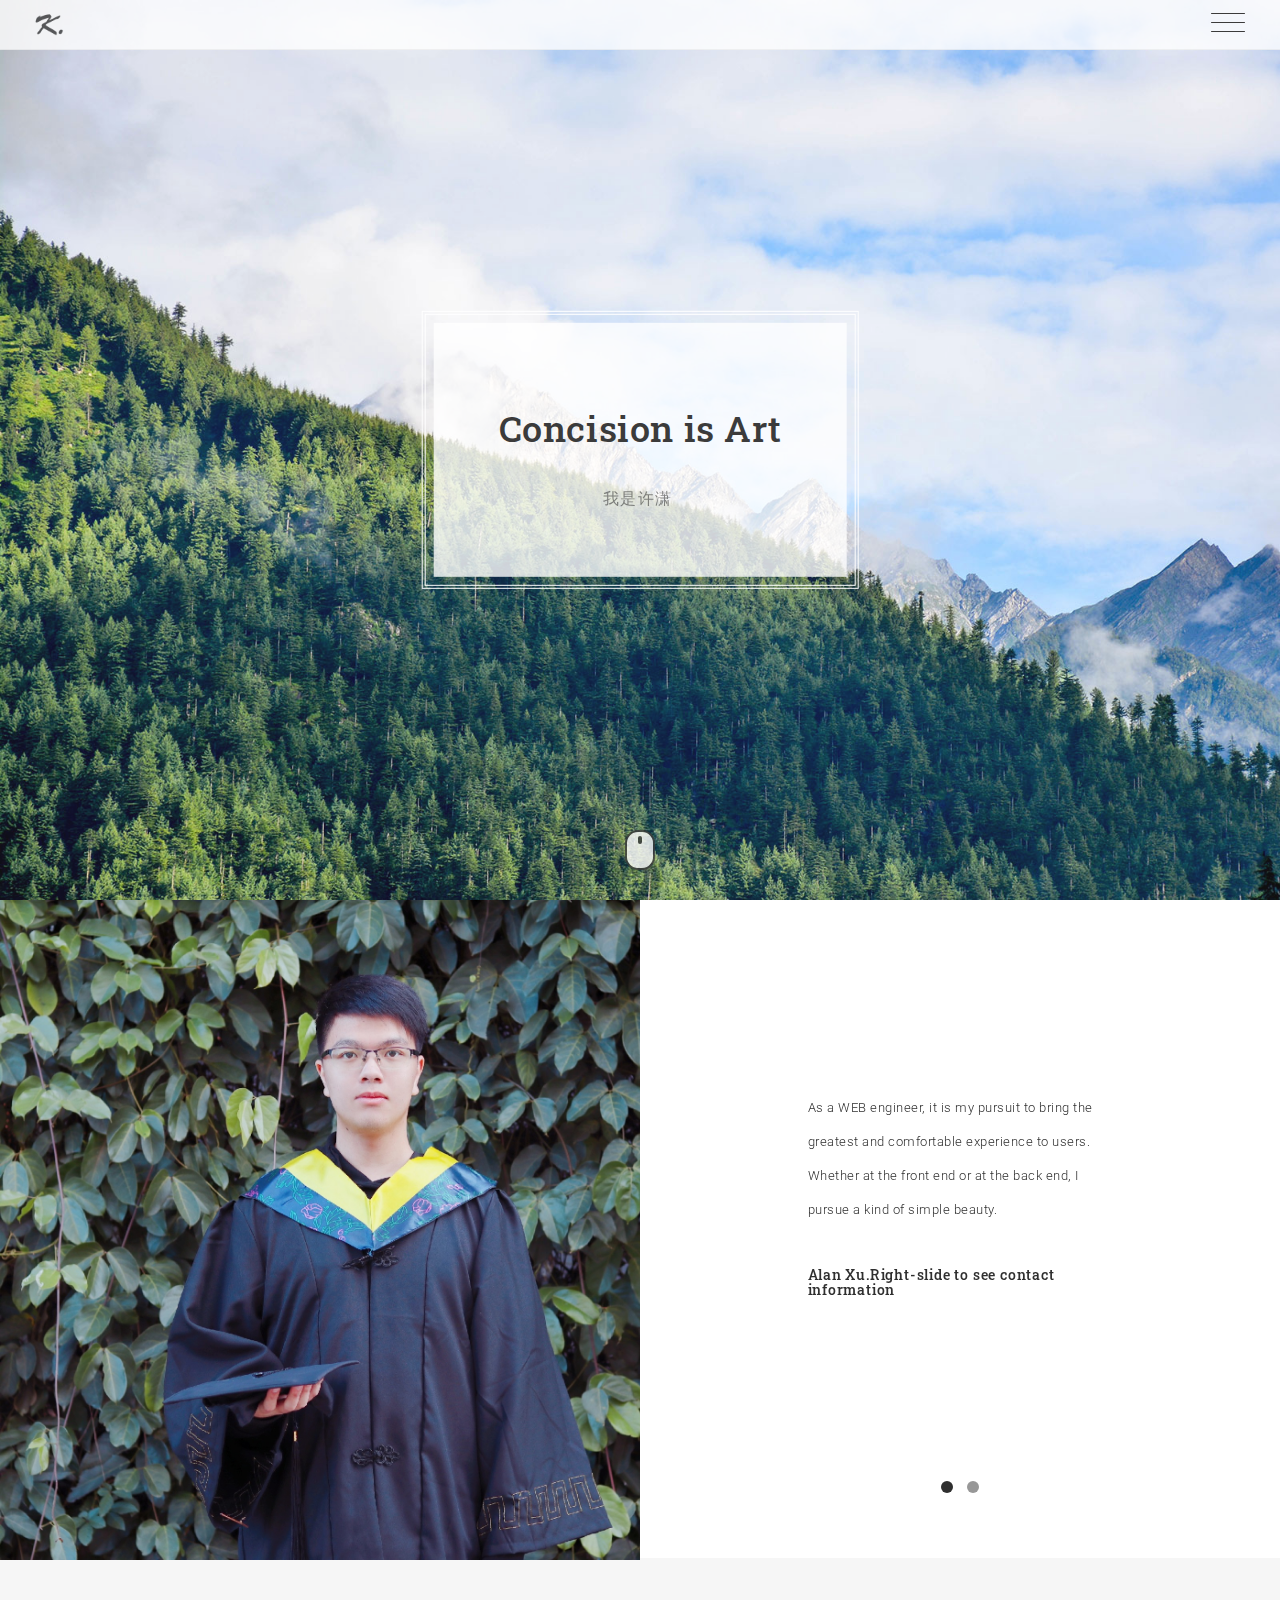
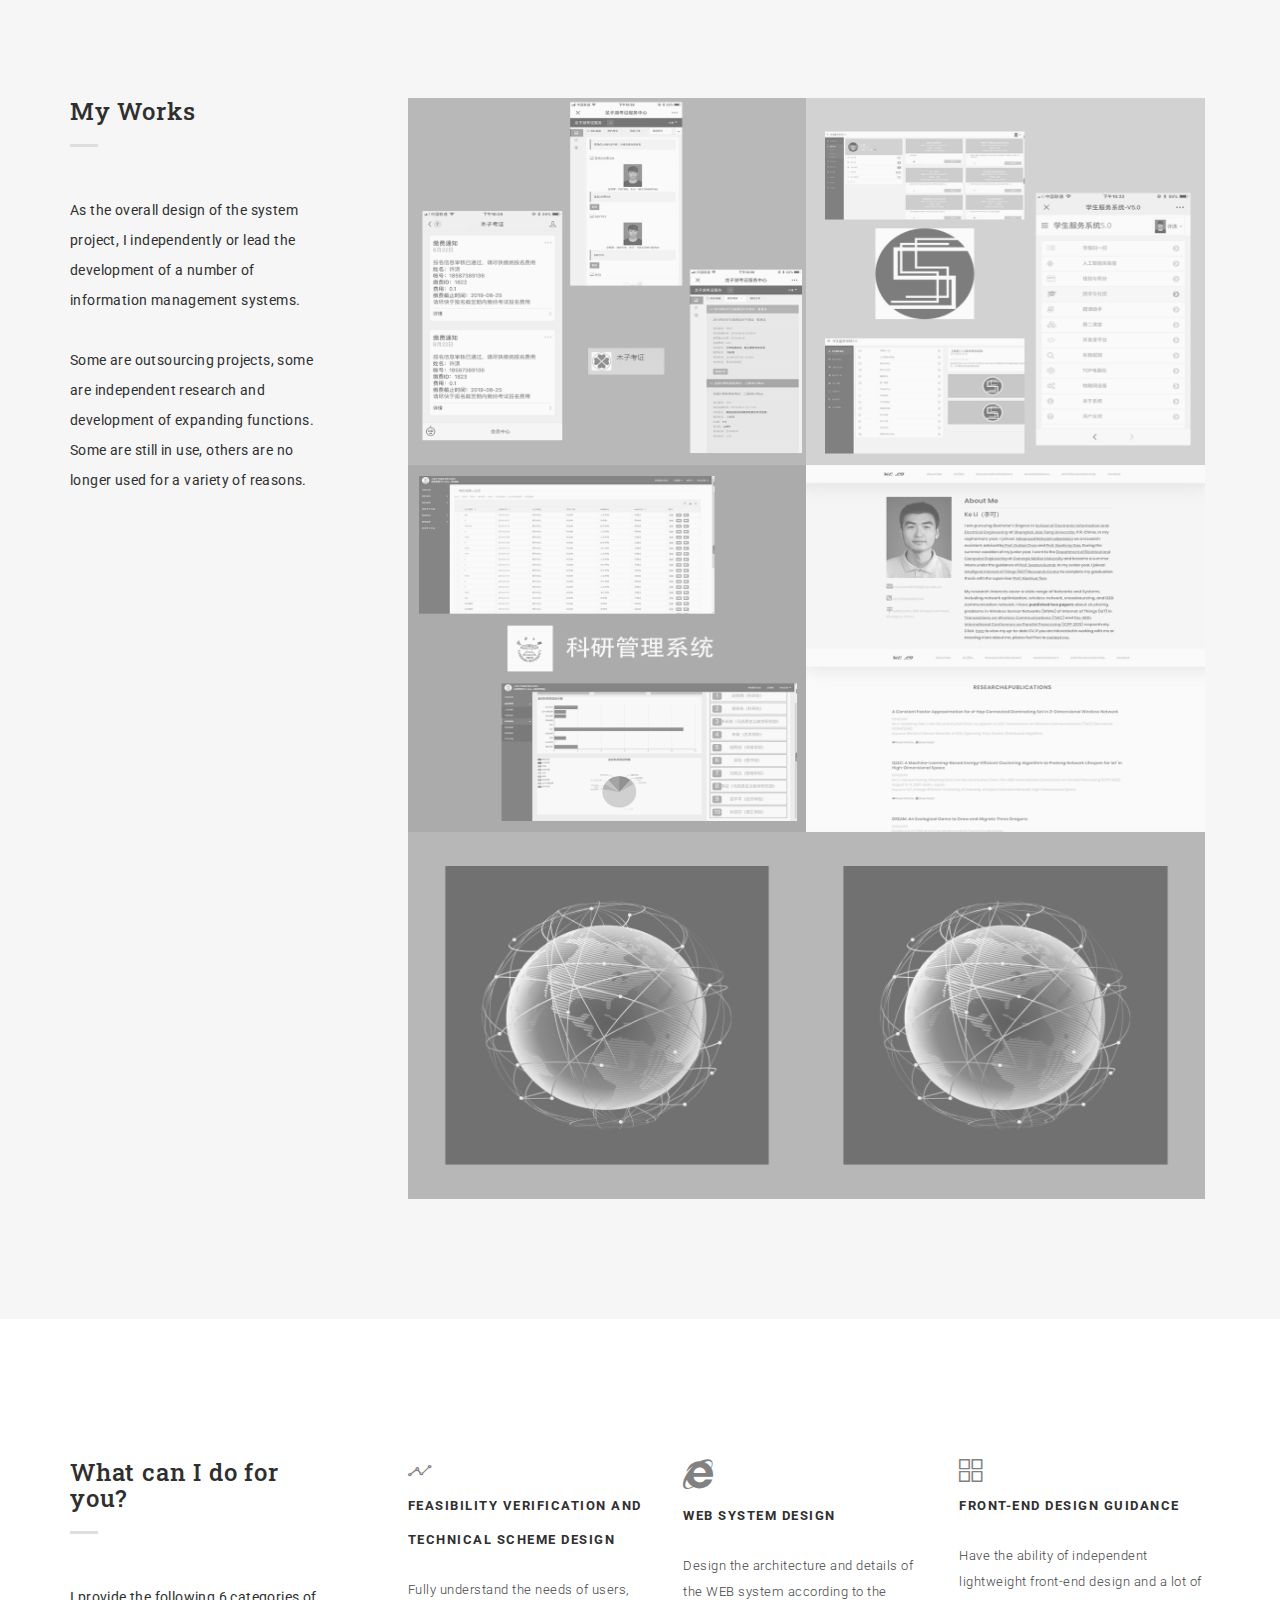
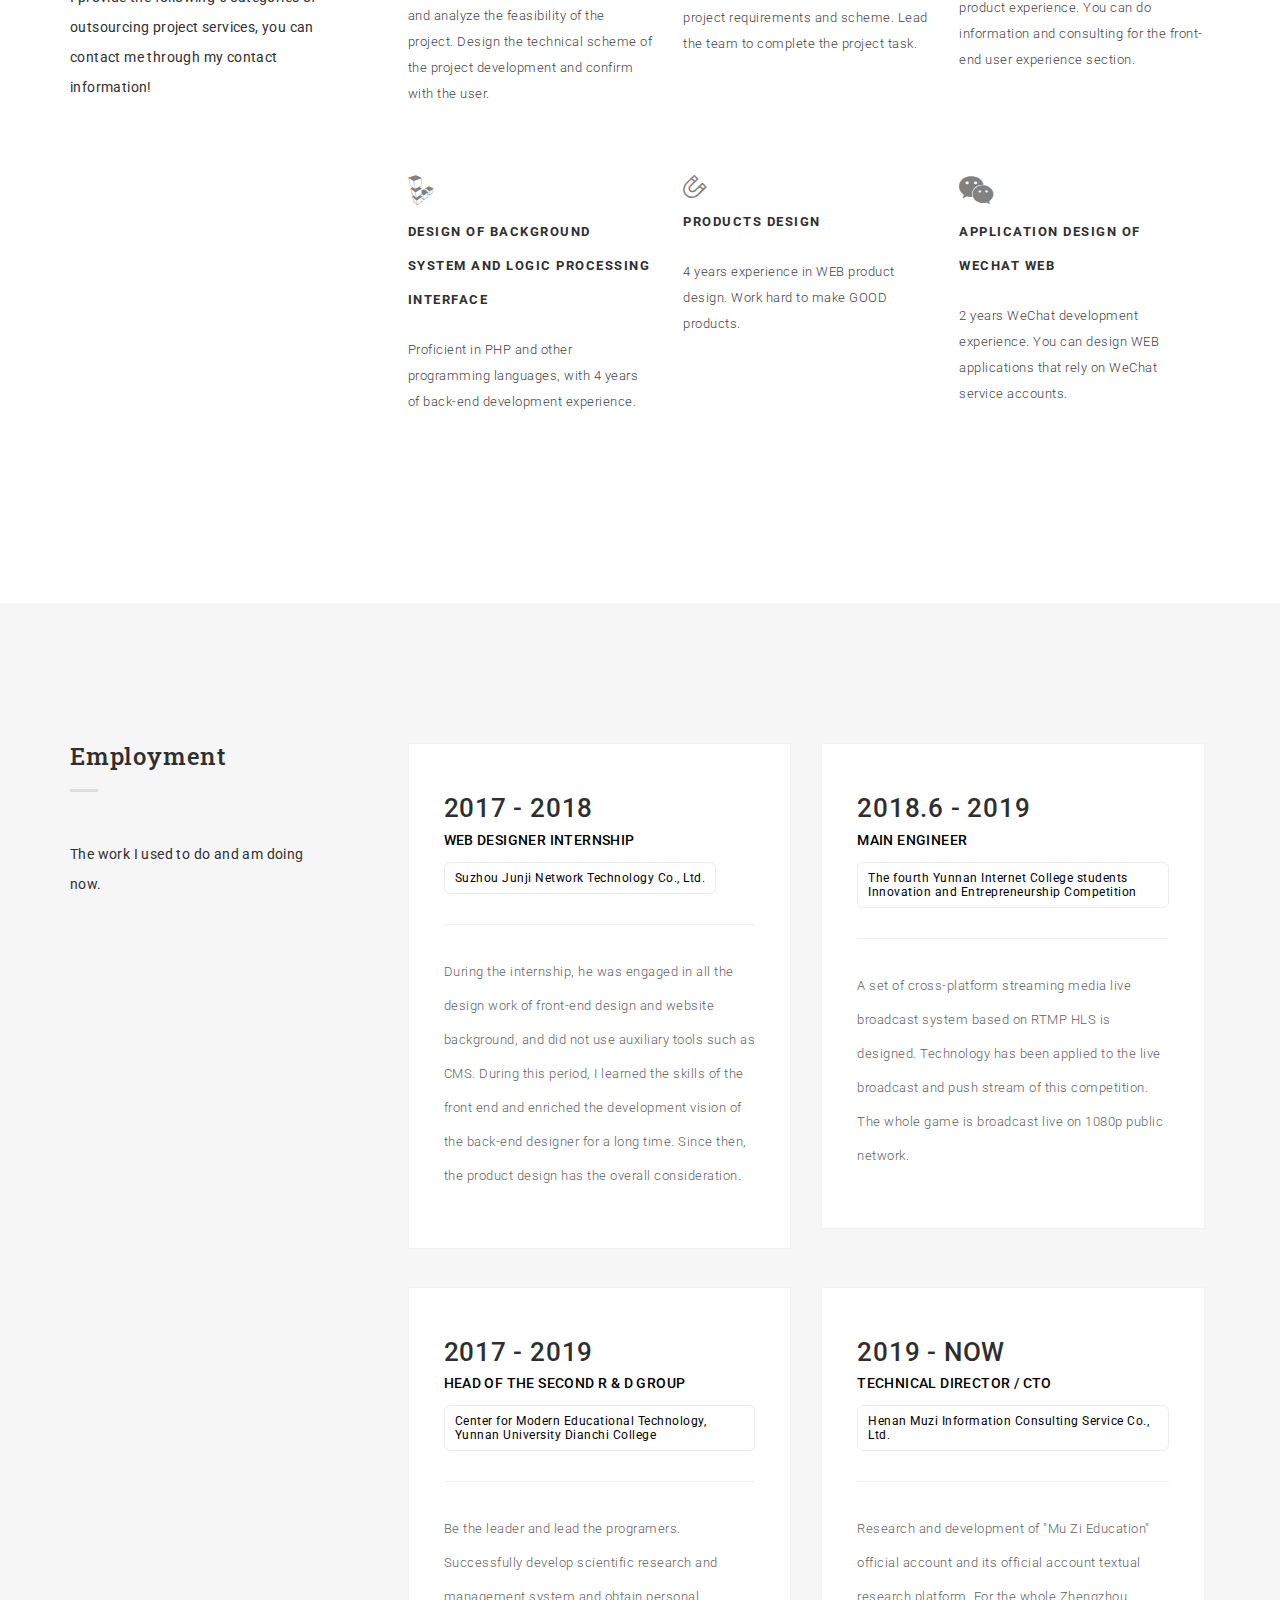
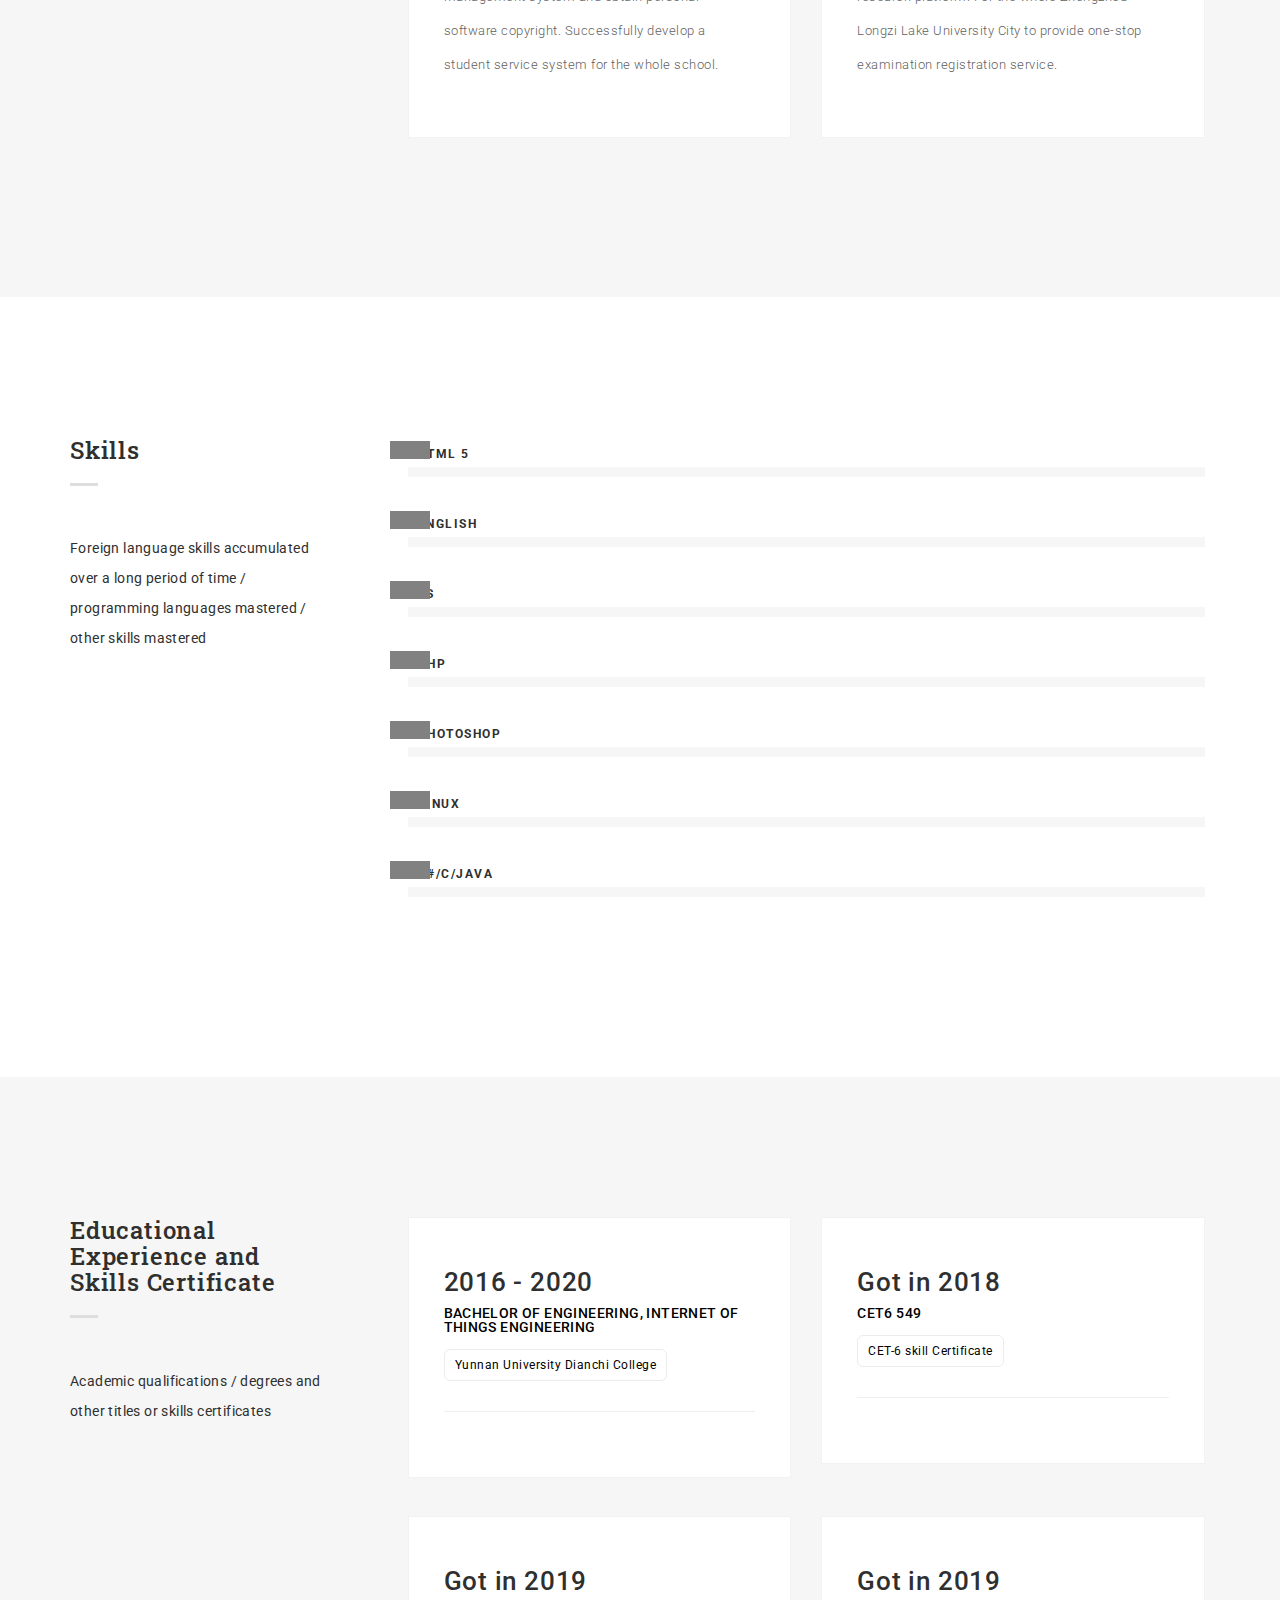
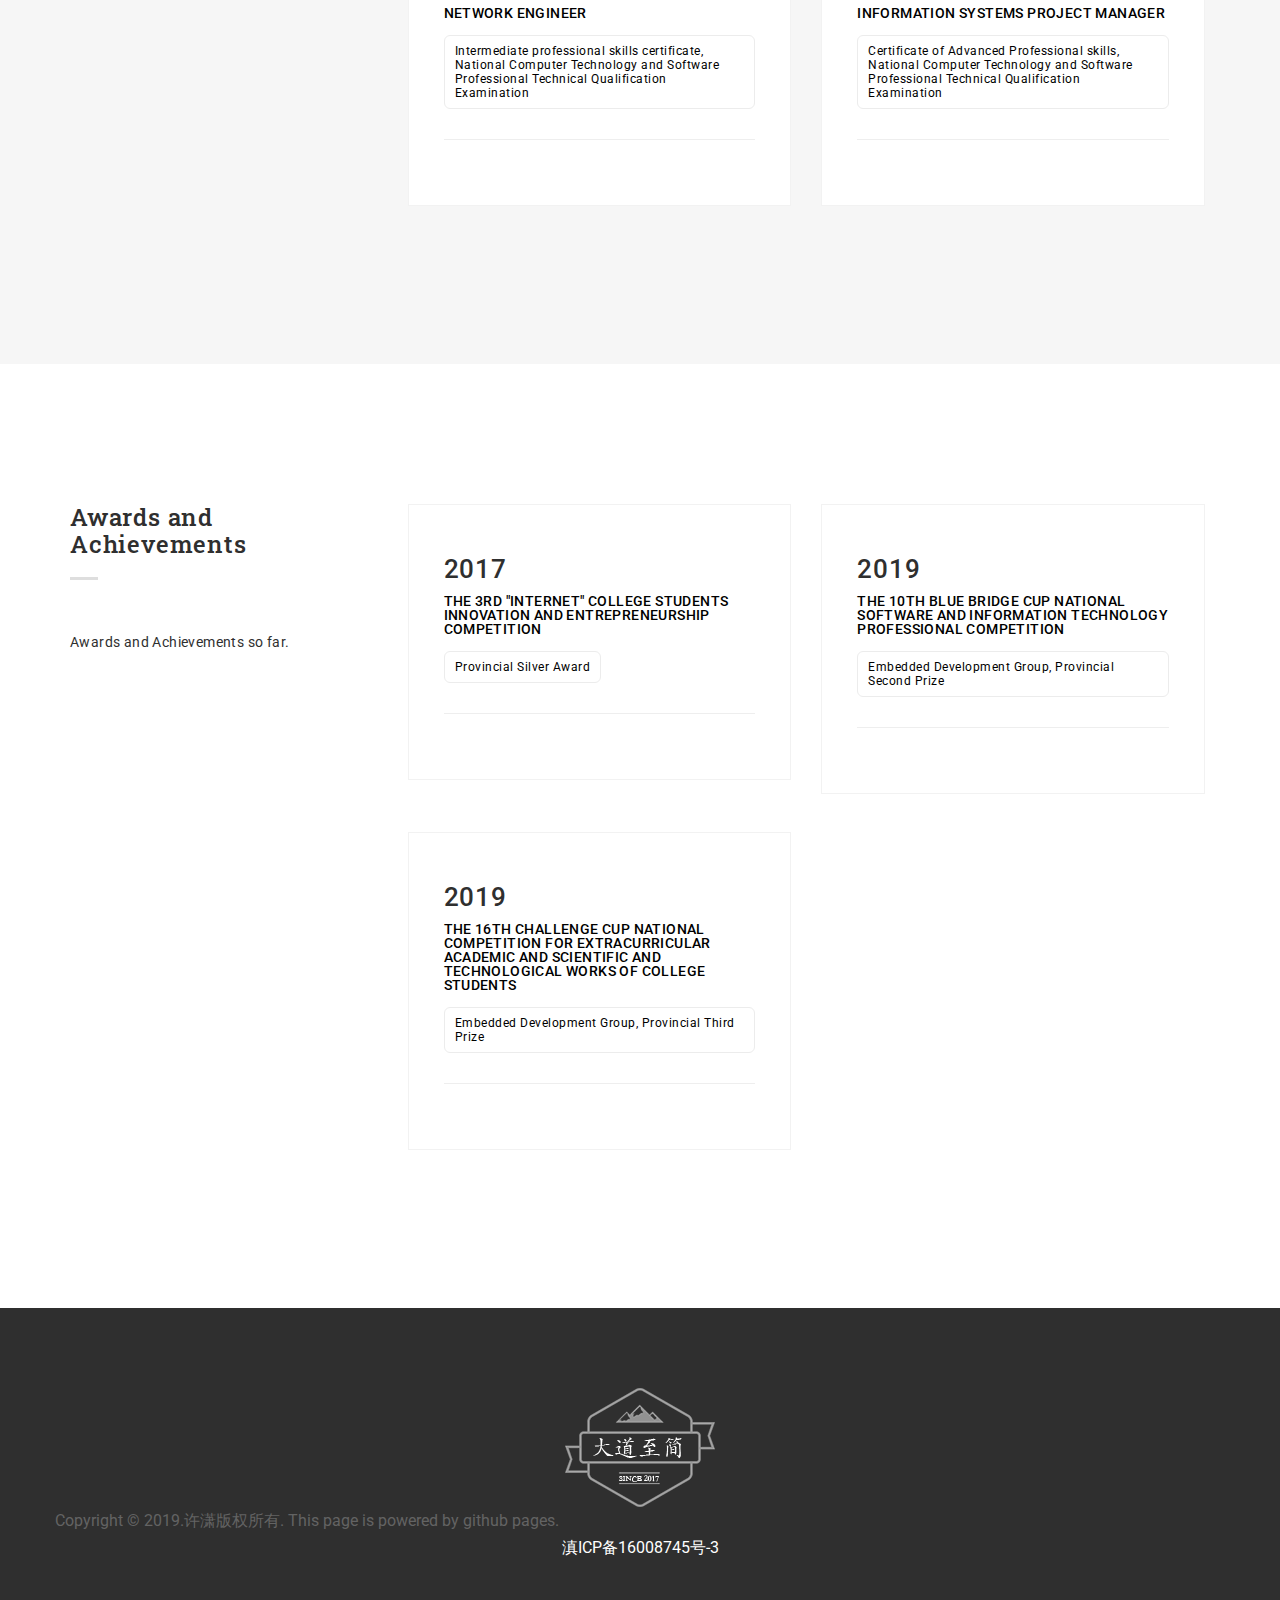
<file: index.html>
<!DOCTYPE html>
<html lang="en">
<head>
<meta charset="utf-8">
<title>Alan Hsu's Profile</title>
<meta content="IE=edge" http-equiv="X-UA-Compatible">
<meta content="width=device-width, initial-scale=1" name="viewport">
<meta content="Alan Hsu's Profile Website" name="description">
<meta content="Alan Hsu" name="author">
<meta name="keywords" content="Alan Hsu,Web Designer" />

<!--Fav-->
<link href="images/favicon.ico" rel="shortcut icon">

<!--styles-->
<link href="css/bootstrap.min.css" rel="stylesheet">
<link href="css/owl.carousel.css" rel="stylesheet">
<link href="css/owl.theme.css" rel="stylesheet">
<link href="css/magnific-popup.css" rel="stylesheet">
<link href="css/style.css" rel="stylesheet">
<link href="css/responsive.css" rel="stylesheet">

<!--fonts google-->
<link href='https://fonts.googleapis.com/css?family=Roboto+Slab:400,700' rel='stylesheet' type='text/css'>
<link href='https://fonts.googleapis.com/css?family=Roboto:400,300,500,700' rel='stylesheet' type='text/css'>
<link rel="stylesheet" href="fa/css/font-awesome.min.css">

<!--[if lt IE 9]>
   <script type="text/javascript" src="js/html5shiv.min.js"></script>
<![endif]-->
</head>
<body>
<!--PRELOADER-->
<div id="preloader">
  <div id="status">
	<img alt="logo" src="images/logo-big.png">
  </div>
</div>
<!--/.PRELOADER END-->

<!--HEADER -->
<div class="header">
  <div class="for-sticky">
	<!--LOGO-->
	<div class="col-md-2 col-xs-6 logo">
	  <a href="index.html"><img alt="logo" class="logo-nav" src="images/logo.png"></a>
	</div>
	<!--/.LOGO END-->
  </div>
  <div class="menu-wrap">
	<nav class="menu">
	  <div class="menu-list">
		<a data-scroll="" href="#home" class="active">
		  <span>Home</span>
		</a>
		<a data-scroll="" href="#about">
		  <span>About</span>
		</a>
		<a data-scroll="" href="#work">
		  <span>Works</span>
		</a>
		 <a data-scroll="" href="#services">
		  <span>Services</span>
		</a>
		<a data-scroll="" href="#employement">
		  <span>Work Experiences</span>
		</a>
		<a data-scroll="" href="#skill">
		  <span>Skills</span>
		</a>
		<a data-scroll="" href="#education">
		  <span>Education</span>
		</a>
		<a data-scroll="" href="#awards">
		  <span>Awards</span>
		</a>
	  </div>
	</nav>
	<button class="close-button" id="close-button">Close Menu</button>
  </div>
  <button class="menu-button" id="open-button">
	<span></span>
	<span></span>
	<span></span>
  </button><!--/.for-sticky-->
</div>
<!--/.HEADER END-->

<!--CONTENT WRAP-->
<div class="content-wrap">
  <!--CONTENT-->
  <div class="content">
	<!--HOME-->
	<section id="home">
	  <div class="container">
		<div class="row">
		  <div class="wrap-hero-content">
			  <div class="hero-content">
				<h1>Concision is Art</h1>
				<br>
				<span class="typed"></span>
			  </div>
		  </div>
		  <div class="mouse-icon margin-20">
			<div class="scroll"></div>
		  </div>
		</div>
	  </div>
	</section>
	<!--/.HOME END-->

	<!--ABOUT-->
	<section id="about">
	  <div class="col-md-6 col-xs-12 no-pad">
		<div class="bg-about"></div>
	  </div>
	  <div class="col-md-6 col-sm-12 col-xs-12 white-col">
		<div class="row">
		  <!--OWL CAROUSEL2-->
		  <div class="owl-carousel2">
			<div class="col-md-12">
			  <div class="wrap-about">
				<div class="w-content">
				  <p class="head-about">
					As a WEB engineer, it is my pursuit to bring the greatest and comfortable experience to users. Whether at the front end or at the back end, I pursue a kind of simple beauty.
				  </p>
				  
				  <h5 class="name">
					Alan Xu.Right-slide to see contact information
				  </h5>
				  <!--<img alt="signature" src="images/001.jpg">-->
				</div>
			  </div>
			</div>
		  
			<div class="col-md-12 col-sm-12 col-xs-12 white-col">
			  <div class="row">
				<div class="col-md-8 col-md-offset-2 col-sm-8 col-sm-offset-2 col-xs-12">
				  <div class="wrap-about">
					<table class="w-content">
					  <tr>
						<td class="title">Name </td>
						<td class="break">:</td>
						<td> Alan Hsu</td>
					  </tr>
					  <tr>
						<td class="title">Phone </td>
						<td class="break">:</td>
						<td> +86 18587389136</td>
					  </tr>
					  <tr>
						<td class="title">Email </td>
						<td class="break">:</td>
						<td> xkevas@qq.com</td>
					  </tr>
					  <tr>
						<td class="title">Address </td>
						<td class="break">:</td>
						<td> No.2 Hongtadong Road Xishan District,Kunming,Yunnan Province,China</td>
					  </tr>
					  <tr>
						<td class="title">Wechat </td>
						<td class="break">:</td>
						<td> XMSTDO</td>
					  </tr>
					  <tr>
						<td class="title">QQ </td>
						<td class="break">:</td>
						<td> 953091851</td>
					  </tr>
					  <tr>
						<td class="title">Github</td>
						<td class="break">:</td>
						<td> <a href="https://github.com/xkevas24" target="_blank">Click Here</a></td>
					  </tr>
					</table>
				  </div>
				</div>
			  </div>
			</div>
		  </div>
		  <!--/.OWL CAROUSEL2 END-->
		</div>
	  </div>
	</section>
	<!--/.ABOUT END-->

	<!--WORK-->
	<section class="grey-bg mar-tm-10" id="work">
	  <div class="container">
		<div class="row">
		  <div class="col-md-3">
			<h3 class="title-small">
			  <span>My Works</span>
			</h3>
			<p class="content-detail">
			  As the overall design of the system project, I independently or lead the development of a number of information management systems. <br><br>Some are outsourcing projects, some are independent research and development of expanding functions. Some are still in use, others are no longer used for a variety of reasons.
			</p>
		  </div>
		  <div class="col-md-9 content-right">
			<!--PORTFOLIO IMAGE-->
			<ul class="portfolio-image">
			  <li class="col-md-6">
				<a href="images/bw-1.png"><img alt="image" src="images/bw-1.png">
				  <div class="decription-wrap">
					<div class="image-bg">
					   <p class="desc">Muzi Education - A WeChat WEB system</p>
					</div>

				  </div>
				</a>
			  </li>
			  <li class="col-md-6">
				<a href="images/bw-2.png"><img alt="image" src="images/bw-2.png">
				  <div class="decription-wrap">
					<div class="image-bg">
					  <p class="desc">
						Student Service System
					  </p>
					</div>
				  </div>
				</a>
			  </li>
			  <li class="col-md-6">
				<a href="images/bw-3.png"><img alt="image" src="images/bw-3.png">
				  <div class="decription-wrap">
					<div class="image-bg">
					  <p class="desc">
						Scientific Research Management System
					  </p>
					</div>
				  </div>
				</a>
			  </li>
			  <li class="col-md-6">
				<a href="images/bw-4.png"><img alt="image" src="images/bw-4.png">
				  <div class="decription-wrap">
					<div class="image-bg">
					  <p class="desc">
						Ke Li's Profile
					  </p>
					</div>
				  </div>
				</a>
			  </li>
			  <li class="col-md-6">
				<a href="images/bw-5.png"><img alt="image" src="images/bw-5.png">
				  <div class="decription-wrap">
					<div class="image-bg">
					  <p class="desc">
						【Closed】Cowboy CMS
					  </p>  
					</div>
				  </div>
				</a>
			  </li>
			  <li class="col-md-6">
				<a href="images/bw-6.png"><img alt="image" src="images/bw-6.png">
				  <div class="decription-wrap">
					<div class="image-bg">
					  <p class="desc">
						【Closed】Cowboy NGROK
					  </p>
					</div>
				  </div>
				</a>
			  </li>
			</ul>
			<!--/.PORTFOLIO IMAGE END-->
		  </div>
		</div>
	  </div>
	</section>
	<!--/.WORK END-->

	<!--SERVICES-->
	<section class="white-bg" id="services">
	  <div class="container">
		<div class="row">
		  <div class="col-md-3">
			<h3 class="title-small">
			  <span>What can I do for you?</span>
			</h3>
			<p class="content-detail">
			  I provide the following 6 categories of outsourcing project services, you can contact me through my contact information!
			</p>
		  </div>
		  <div class="col-md-9 content-right">
			<div class="row">
			  <ul class="listing-item">
				<li>
				  <div class="col-md-4 col-sm-4">
					<h3 class="icon-use">
					  c
					</h3>
					<p class="head-sm">
					  Feasibility Verification and Technical Scheme Design
					</p>
					<p class="text-grey">
					  Fully understand the needs of users, and analyze the feasibility of the project. Design the technical scheme of the project development and confirm with the user.
					</p>
				  </div>
				</li>

				<li>
				  <div class="col-md-4 col-sm-4">
					<h3 class="icon-use">
					  <i class="fa fa-internet-explorer" aria-hidden="true"></i>
					</h3>
					
					<p class="head-sm">
					  WEB System Design
					</p>
					<p class="text-grey">
					  Design the architecture and details of the WEB system according to the project requirements and scheme. Lead the team to complete the project task.
					</p>
				  </div>
				</li>

				<li>
				  <div class="col-md-4 col-sm-4">
					<h3 class="icon-use">
					  d
					</h3>
					<p class="head-sm">
					  Front-end Design Guidance
					</p>
					<p class="text-grey">
					  Have the ability of independent lightweight front-end design and a lot of product experience. You can do information and consulting for the front-end user experience section.
					</p>
				  </div>
				</li>
			  </ul>

			  <ul class="listing-item">
				<li>
				  <div class="col-md-4 col-sm-4">
					<h3 class="icon-use">
					  <i class="fa fa-linode" aria-hidden="true"></i>
					</h3>
					<p class="head-sm">
					  Design of Background System and Logic Processing Interface
					</p>
					<p class="text-grey">
					  Proficient in PHP and other programming languages, with 4 years of back-end development experience.
					</p>
				  </div>
				</li>

				<li>
				  <div class="col-md-4 col-sm-4">
					<h3 class="icon-use">
					  p
					</h3>
					<p class="head-sm">
					  Products Design
					</p>
					<p class="text-grey">
					  4 years experience in WEB product design. Work hard to make GOOD products.
					</p>
				  </div>
				</li>

				<li>
				  <div class="col-md-4 col-sm-4">
					<h3 class="icon-use">
					  <i class="fa fa-wechat" aria-hidden="true"></i>
					</h3>
					<p class="head-sm">
					  Application Design of WeChat WEB
					</p>
					<p class="text-grey">
					  2 years WeChat development experience. You can design WEB applications that rely on WeChat service accounts.
					</p>
				  </div>
				</li>
			  </ul>

			</div>
		  </div>
		</div>
	  </div>
	</section>
	<!--/.SERVICES END-->

	<!--EMPLOYEMENT-->
	<section class="grey-bg" id="employement">
	  <div class="container">
		<div class="row">
		  <div class="col-md-3">
			<h3 class="title-small">
			  <span>Employment</span>
			</h3>
			<p class="content-detail">
			  The work I used to do and am doing now.
			</p>
		  </div>
		  <div class="col-md-9 content-right">
			<div class="row">
			  <ul class="listing-item">
				<li>
				  <div class="col-md-6 col-sm-6">
					<div class="wrap-card">
					  <div class="card">
						<h2 class="year">
						  2017 - 2018
						</h2>
						<p class="job">
						  WEB designer internship
						</p>
						<p class="company">
						  Suzhou Junji Network Technology Co., Ltd.
						</p>
						<hr>
						<div class="text-detail">
						  <p>
							During the internship, he was engaged in all the design work of front-end design and website background, and did not use auxiliary tools such as CMS. During this period, I learned the skills of the front end and enriched the development vision of the back-end designer for a long time. Since then, the product design has the overall consideration.
						  </p>
						</div>
					  </div>
					</div>
				  </div>
				</li>

				<li>
				  <div class="col-md-6 col-sm-6">
					<div class="wrap-card">
					  <div class="card">
						<h2 class="year">
						  2018.6 - 2019
						</h2>
						<p class="job">
						  Main Engineer
						</p>
						<p class="company">
						  The fourth Yunnan Internet College students Innovation and Entrepreneurship Competition
						</p>
						<hr>
						<div class="text-detail">
						  <p>
							A set of cross-platform streaming media live broadcast system based on RTMP HLS is designed. Technology has been applied to the live broadcast and push stream of this competition. The whole game is broadcast live on 1080p public network.
						  </p>
						</div>
					  </div>
					</div>
				  </div>
				</li>
			  </ul>  
			  <ul class="listing-item">
				<li>
				  <div class="col-md-6 col-sm-6">
					<div class="wrap-card">
					  <div class="card">
						<h2 class="year">
						  2017 - 2019
						</h2>
						<p class="job">
						  Head of the second R & D Group
						</p>
						<p class="company">
						  Center for Modern Educational Technology, Yunnan University Dianchi College
						</p>
						<hr>
						<div class="text-detail">
						  <p>
							Be the leader and lead the programers. Successfully develop scientific research and management system and obtain personal software copyright. Successfully develop a student service system for the whole school.
						  </p>
						</div>
					  </div>
					</div>
				  </div>
				</li>

				<li>
				  <div class="col-md-6 col-sm-6">
					<div class="wrap-card">
					  <div class="card">
						<h2 class="year">
						  2019 - NOW
						</h2>
						<p class="job">
						  Technical Director / CTO
						</p>
						<p class="company">
						  Henan Muzi Information Consulting Service Co., Ltd.
						</p>
						<hr>
						<div class="text-detail">
						  <p>
							Research and development of "Mu Zi Education" official account and its official account textual research platform. For the whole Zhengzhou Longzi Lake University City to provide one-stop examination registration service.
						  </p>
						</div>
					  </div>
					</div>
				  </div>
				</li>
			  </ul>

			</div>
		  </div>
		</div>
	  </div>
	</section>
	<!--/.EMPLOYEMENT END-->

	<!--SKILLS-->
	<section class="white-bg" id="skill">
	  <div class="container">
		<div class="row">
		  <div class="col-md-3">
			<h3 class="title-small">
			  <span>Skills</span>
			</h3>
			<p class="content-detail">
			  Foreign language skills accumulated over a long period of time / programming languages mastered / other skills mastered
			</p>
		  </div>
		  <div class="col-md-9 content-right">
			<!--SKILLST-->
			<div class="skillst">
			  <div class="skillbar" data-percent="78%">
				<div class="title head-sm">
				  HTML 5
				</div>
				<div class="count-bar">
				  <div class="count"></div>
				</div>
			  </div>
			  <div class="skillbar" data-percent="91%">
				<div class="title head-sm">
				  English
				</div>
				<div class="count-bar">
				  <div class="count"></div>
				</div>
			  </div>
			  <div class="skillbar" data-percent="58%">
				<div class="title head-sm">
				  JS
				</div>
				<div class="count-bar">
				  <div class="count"></div>
				</div>
			  </div>
			  <div class="skillbar" data-percent="100%">
				<div class="title head-sm">
				  PHP
				</div>
				<div class="count-bar">
				  <div class="count"></div>
				</div>
			  </div>
			  <div class="skillbar" data-percent="80%">
				<div class="title head-sm">
				  Photoshop
				</div>
				<div class="count-bar">
				  <div class="count"></div>
				</div>
			  </div>
			  <div class="skillbar" data-percent="81%">
				<div class="title head-sm">
				  Linux
				</div>
				<div class="count-bar">
				  <div class="count"></div>
				</div>
			  </div>
			  <div class="skillbar" data-percent="75%">
				<div class="title head-sm">
				  C#/C/JAVA
				</div>
				<div class="count-bar">
				  <div class="count"></div>
				</div>
			  </div>
			</div>
			<!--/.SKILLST END-->
		  </div>
		</div>
	  </div>
	</section>
	<!--/.SKILLS END-->

	<!--EDUCATION-->
	<section class="grey-bg" id="education">
	  <div class="container">
		<div class="row">
		  <div class="col-md-3">
			<h3 class="title-small">
			  <span>Educational Experience and Skills Certificate</span>
			</h3>
			<p class="content-detail">
			  Academic qualifications / degrees and other titles or skills certificates
			</p>
		  </div>
		  <div class="col-md-9 content-right">
			<div class="row">
			  <ul class="listing-item">
				<li>
				  <div class="col-md-6 col-sm-6">
					<div class="wrap-card">
					  <div class="card">
						<h2 class="year">
						  2016 - 2020
						</h2>
						<p class="job">
						  Bachelor of Engineering, Internet of things Engineering
						</p>
						<p class="company">
						  Yunnan University Dianchi College
						</p>
						<hr>
						<!--<div class="text-detail">
						  <p>
							Claritas est etiam processus dynamicus, qui sequitur mutationem consuetudium lectorum. Mirum est notare quam littera gothica, quam nunc putamus parum claram, anteposuerit litterarum formas humanita per seacula quarta decima et quinta decima. Eodem modo typi, qui nunc nobis videntur parum clari, fiant sollemnes.
						  </p>
						</div>-->
					  </div>
					</div>
				  </div>
				</li>

				<li>
				  <div class="col-md-6 col-sm-6">
					<div class="wrap-card">
					  <div class="card">
						<h2 class="year">
						  Got in 2018
						</h2>
						<p class="job">
						  CET6 549
						</p>
						<p class="company">
						  CET-6 skill Certificate
						</p>
						<hr>
						<!--<div class="text-detail">
						  <p>
							Claritas est etiam processus dynamicus, qui sequitur mutationem consuetudium lectorum. Mirum est notare quam littera gothica, quam nunc putamus parum claram, anteposuerit litterarum formas humanita per seacula quarta decima et quinta decima. Eodem modo typi, qui nunc nobis videntur parum clari, fiant sollemnes.
						  </p>
						</div>-->
					  </div>
					</div>
				  </div>
				</li>
			  </ul>
			  <ul class="listing-item">
				<li>
				  <div class="col-md-6 col-sm-6">
					<div class="wrap-card">
					  <div class="card">
						<h2 class="year">
						  Got in 2019
						</h2>
						<p class="job">
						  Network Engineer
						</p>
						<p class="company">
						  Intermediate professional skills certificate, National Computer Technology and Software Professional Technical Qualification Examination
						</p>
						<hr>
						<!--<div class="text-detail">
						  <p>
							Claritas est etiam processus dynamicus, qui sequitur mutationem consuetudium lectorum. Mirum est notare quam littera gothica, quam nunc putamus parum claram, anteposuerit litterarum formas humanita per seacula quarta decima et quinta decima. Eodem modo typi, qui nunc nobis videntur parum clari, fiant sollemnes.
						  </p>
						</div>-->
					  </div>
					</div>
				  </div>
				</li>

				<li>
				  <div class="col-md-6 col-sm-6">
					<div class="wrap-card">
					  <div class="card">
						<h2 class="year">
						  Got in 2019
						</h2>
						<p class="job">
						  Information Systems Project Manager
						</p>
						<p class="company">
						  Certificate of Advanced Professional skills, National Computer Technology and Software Professional Technical Qualification Examination
						</p>
						<hr>
						<!--<div class="text-detail">
						  <p>
							Claritas est etiam processus dynamicus, qui sequitur mutationem consuetudium lectorum. Mirum est notare quam littera gothica, quam nunc putamus parum claram, anteposuerit litterarum formas humanita per seacula quarta decima et quinta decima. Eodem modo typi, qui nunc nobis videntur parum clari, fiant sollemnes.
						  </p>
						</div>-->
					  </div>
					</div>
				  </div>
				</li>
			  </ul>

			</div>
		  </div>
		</div>
	  </div>
	</section>
	<!--/.EDUCATION END-->


	<!--AWARDS-->
	<section class="white-bg" id="awards">
	  <div class="container">
		<div class="row">
		  <div class="col-md-3">
			<h3 class="title-small">
			  <span>Awards and Achievements</span>
			</h3>
			<p class="content-detail">
			  Awards and Achievements so far.
			</p>
		  </div>
		  <div class="col-md-9 content-right">
			<div class="row">
			  <ul class="listing-item">
				<li>
				  <div class="col-md-6 col-sm-6">
					<div class="wrap-card">
					  <div class="card">
						<h2 class="year">
						  2017
						</h2>
						<p class="job">
						  The 3rd "Internet" College students Innovation and Entrepreneurship Competition
						</p>
						<p class="company">
						  Provincial Silver Award
						</p>
						<hr>
						<!--<div class="text-detail">
						  <p>
							Claritas est etiam processus dynamicus, qui sequitur mutationem consuetudium lectorum. Mirum est notare quam littera gothica, quam nunc putamus parum claram, anteposuerit litterarum formas humanita per seacula quarta decima et quinta decima. Eodem modo typi, qui nunc nobis videntur parum clari, fiant sollemnes.
						  </p>
						</div>-->
					  </div>
					</div>
				  </div>
				</li>

				<li>
				  <div class="col-md-6 col-sm-6">
					<div class="wrap-card">
					  <div class="card">
						<h2 class="year">
						  2019
						</h2>
						<p class="job">
						  The 10th Blue Bridge Cup National Software and Information Technology Professional Competition
						</p>
						<p class="company">
						  Embedded Development Group, Provincial Second Prize
						</p>
						<hr>
						<!--<div class="text-detail">
						  <p>
							Claritas est etiam processus dynamicus, qui sequitur mutationem consuetudium lectorum. Mirum est notare quam littera gothica, quam nunc putamus parum claram, anteposuerit litterarum formas humanita per seacula quarta decima et quinta decima. Eodem modo typi, qui nunc nobis videntur parum clari, fiant sollemnes.
						  </p>
						</div>-->
					  </div>
					</div>
				  </div>
				</li>
			  </ul>
			  <ul class="listing-item">
				<li>
				  <div class="col-md-6 col-sm-6">
					<div class="wrap-card">
					  <div class="card">
						<h2 class="year">
						  2019
						</h2>
						<p class="job">
						  The 16th Challenge Cup National Competition for extracurricular academic and Scientific and technological works of College students
						</p>
						<p class="company">
						  Embedded Development Group, Provincial Third Prize
						</p>
						<hr>
						<!--<div class="text-detail">
						  <p>
							Claritas est etiam processus dynamicus, qui sequitur mutationem consuetudium lectorum. Mirum est notare quam littera gothica, quam nunc putamus parum claram, anteposuerit litterarum formas humanita per seacula quarta decima et quinta decima. Eodem modo typi, qui nunc nobis videntur parum clari, fiant sollemnes.
						  </p>
						</div>-->
					  </div>
					</div>
				  </div>
				</li>
			  </ul>

			</div>
		  </div>
		</div>
	  </div>
	</section>
	<!--/.AWARDS END-->


	<!--FOOTER-->
	<footer>
	  <!--<div class="footer-top">
		<ul class="socials">
		  <li class="facebook">
			<a href="#" data-hover="Facebook">Facebook</a>
		  </li>
		  <li class="twitter">
			<a href="#" data-hover="Twitter">Twitter</a>
		  </li>
		  <li class="gplus">
			<a href="#" data-hover="Google +">Google +</a>
		  </li>
		</ul>
	  </div>-->

	  <div class="footer-bottom">
		<div class="container">
		  <div class="row">
			<img src="images/logo-bottom.png" alt="logo bottom" class="center-block" />Copyright &copy; 2019.许潇版权所有. This page is powered by github pages.
		  </div>
			<div class="row" align="center" style="color:white">
				<a style="color:white" href="http://www.beian.miit.gov.cn" target="_blank">滇ICP备16008745号-3</a>
		  </div>
		</div>
	  </div>
	</footer>
	<!--/.FOOTER-END-->

  <!--/.CONTENT END-->
  </div>
<!--/.CONTENT-WRAP END-->
</div>


<script src="js/jquery-1.9.1.min.js" type="text/javascript"></script>
<script src="js/jquery.appear.js" type="text/javascript"></script>
<script src="js/bootstrap.min.js" type="text/javascript"></script>
<script src="js/classie.js" type="text/javascript"></script>
<script src="js/owl.carousel.min.js" type="text/javascript"></script>
<script src="js/jquery.magnific-popup.min.js" type="text/javascript"></script>
<script src="js/masonry.pkgd.min.js" type="text/javascript"></script>
<script src="js/masonry.js" type="text/javascript"></script>
<script src="js/smooth-scroll.min.js" type="text/javascript"></script>
<script src="js/typed.js" type="text/javascript"></script>
<script src="js/main.js" type="text/javascript"></script>
</body>
</html>
</file>
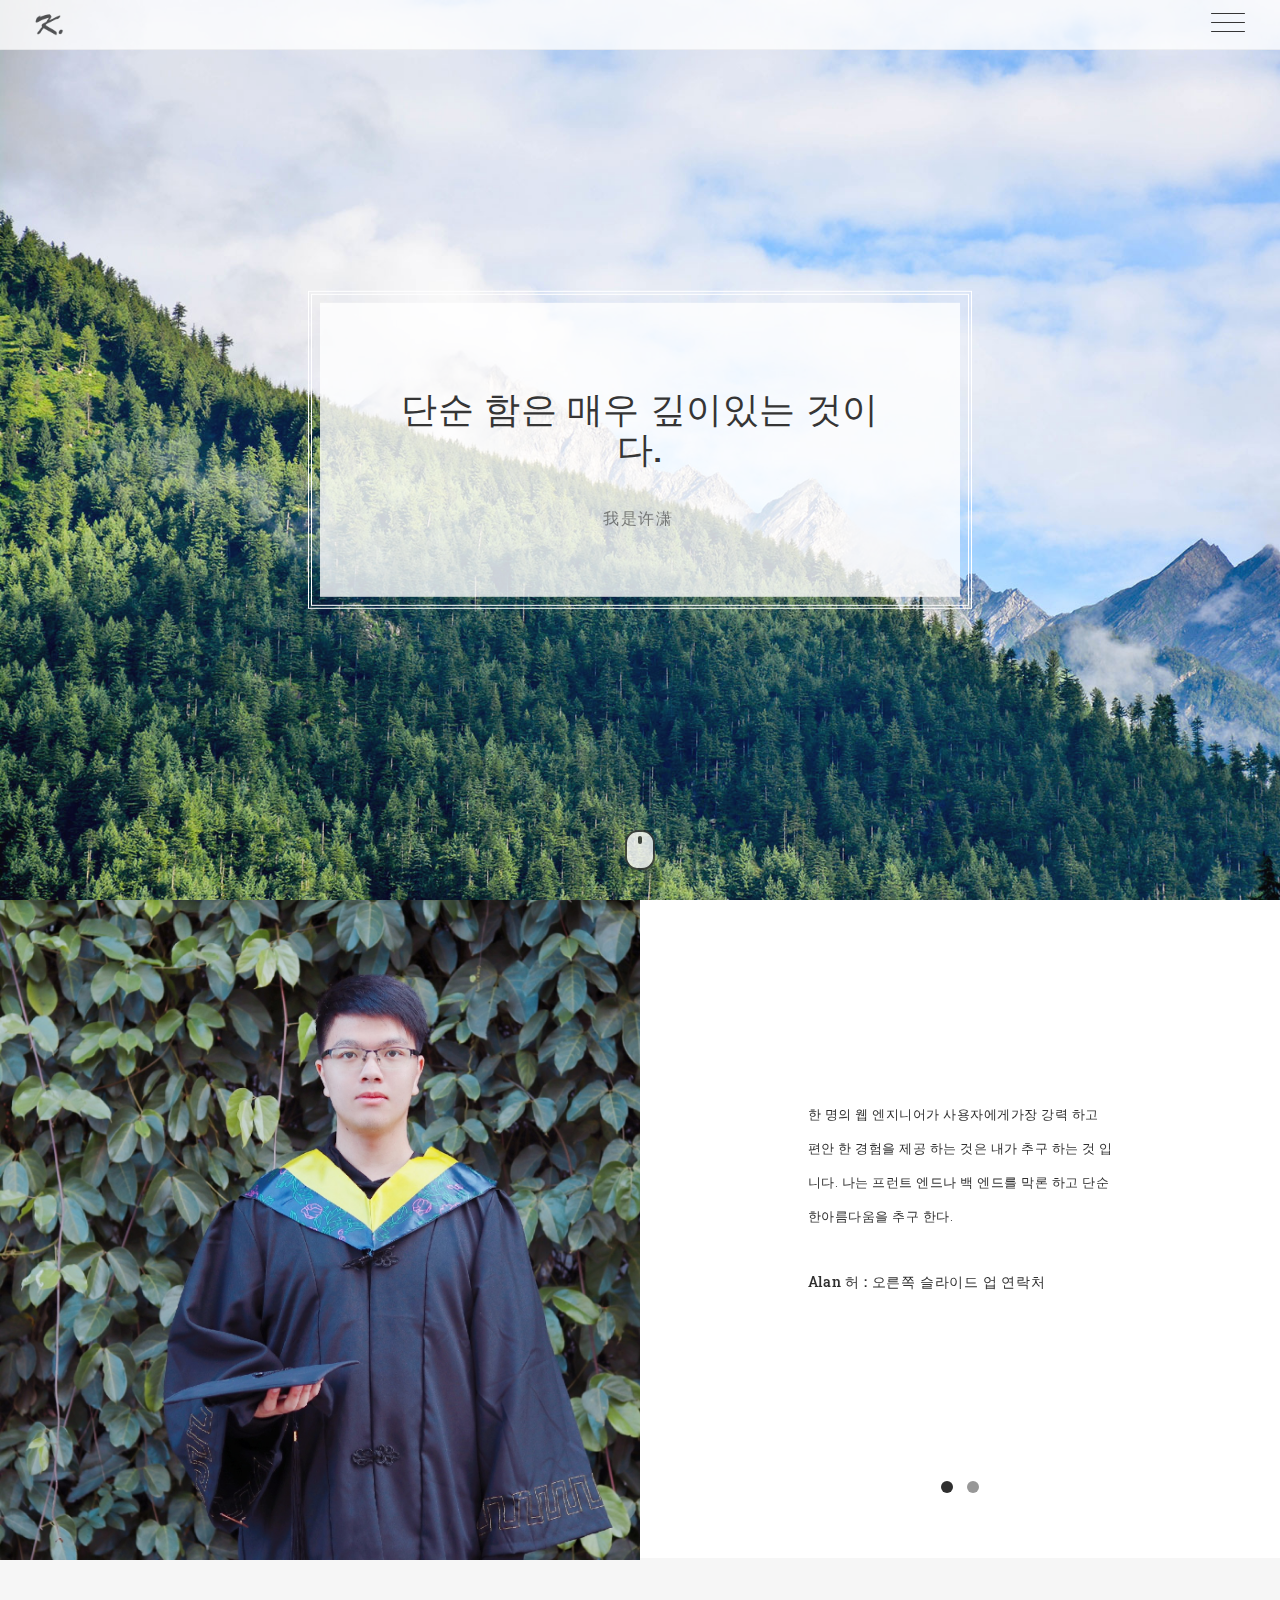
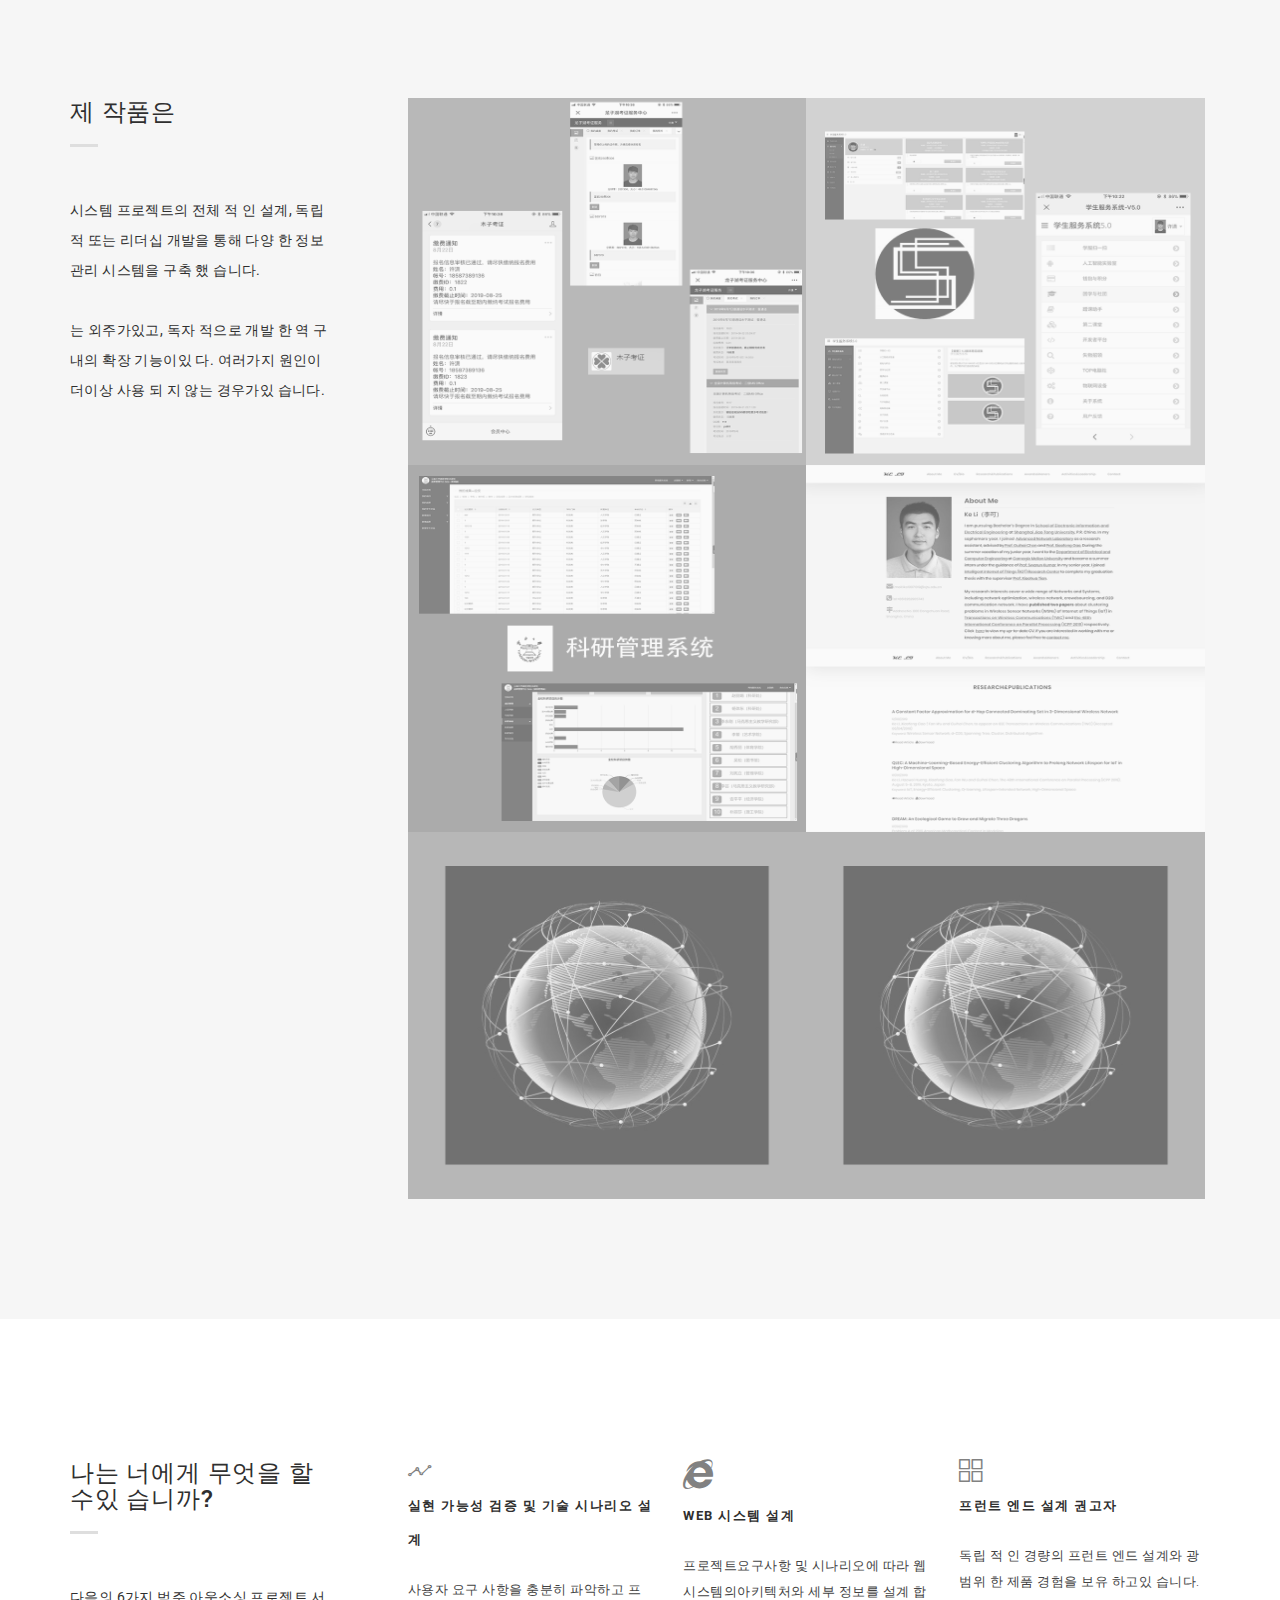
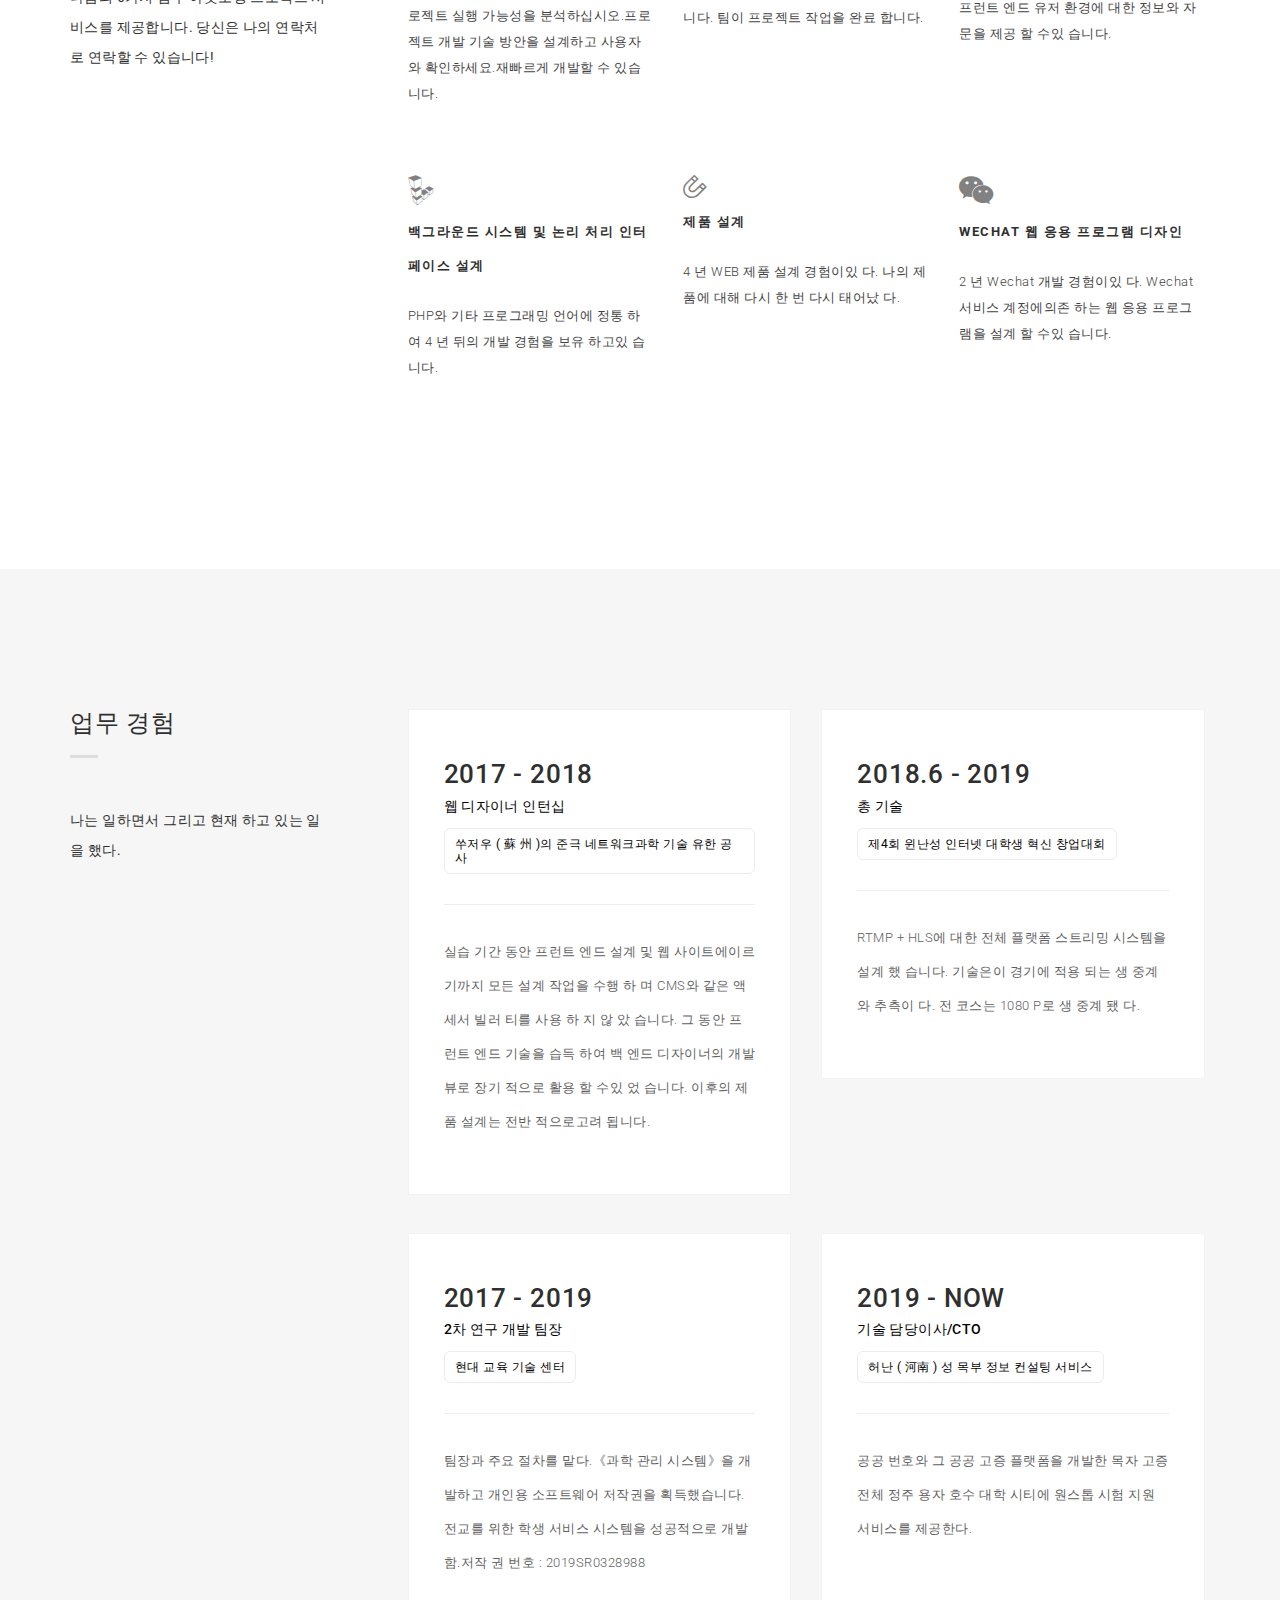
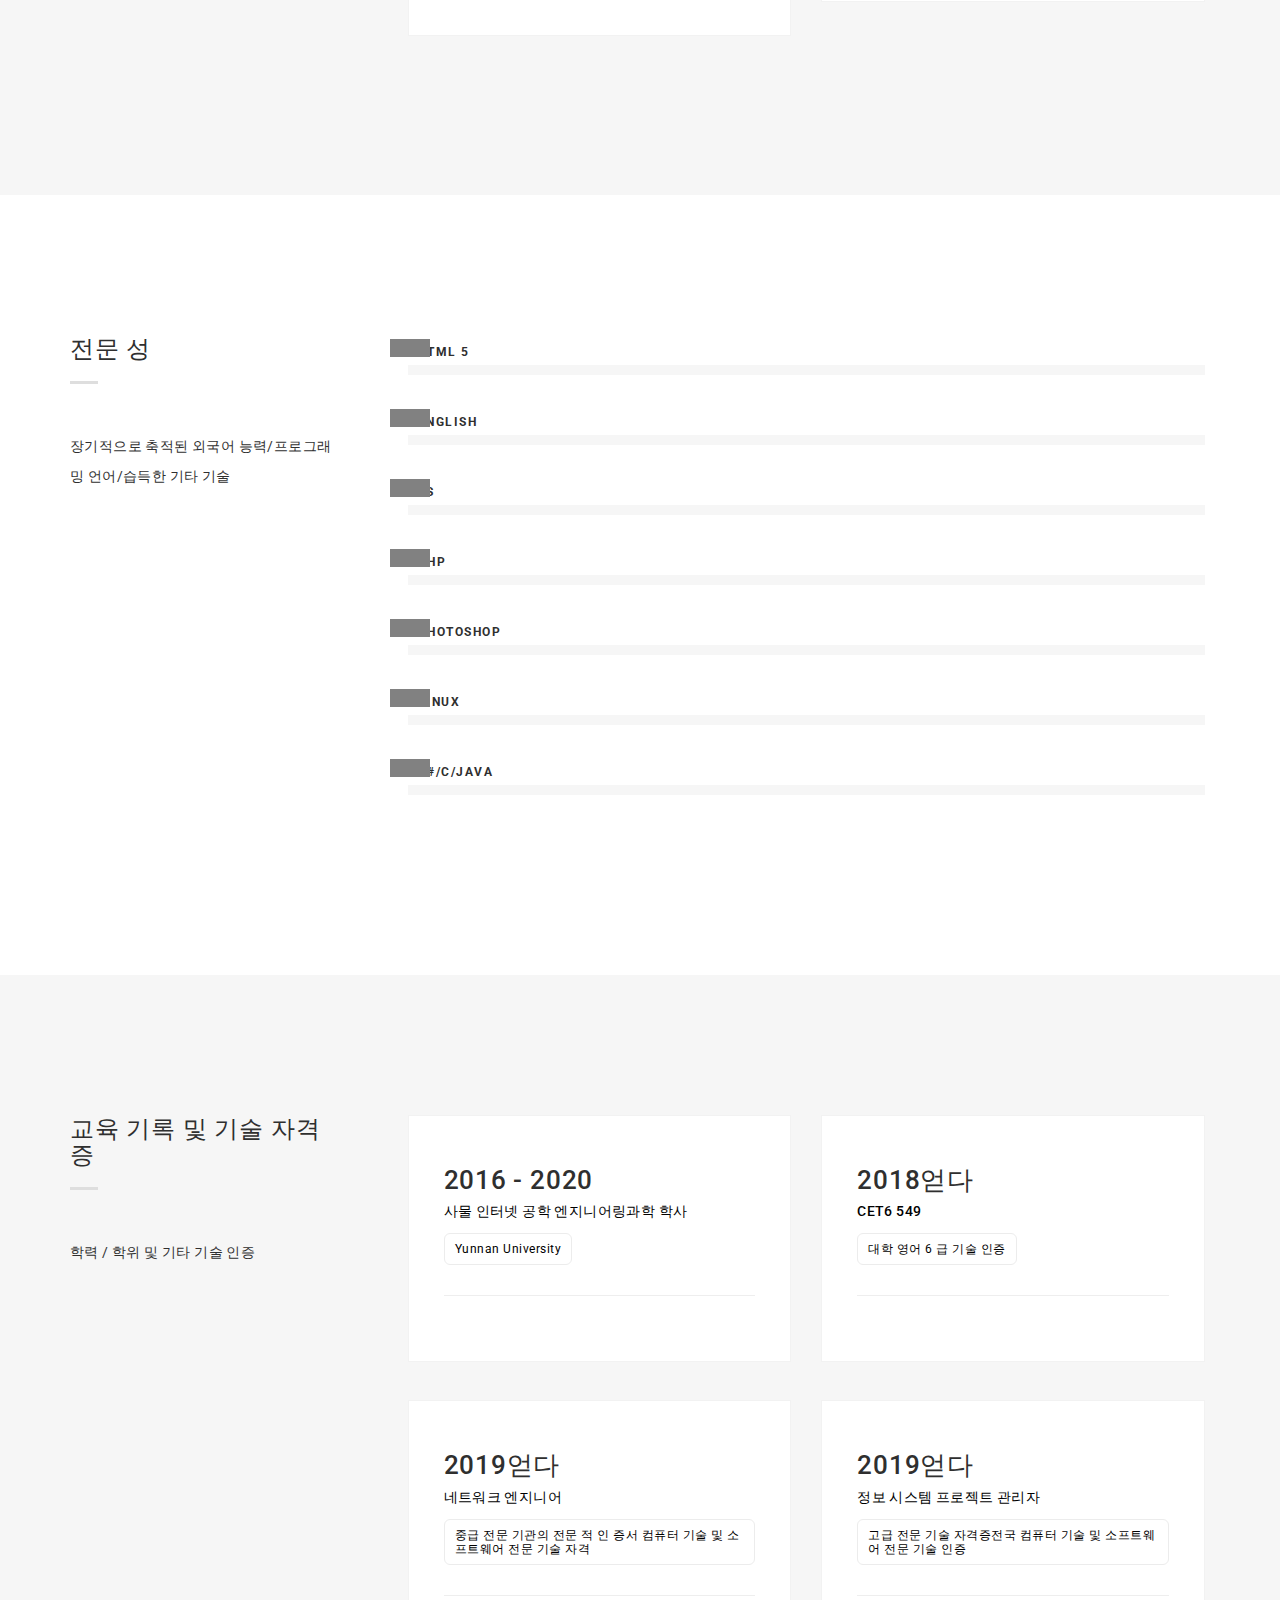
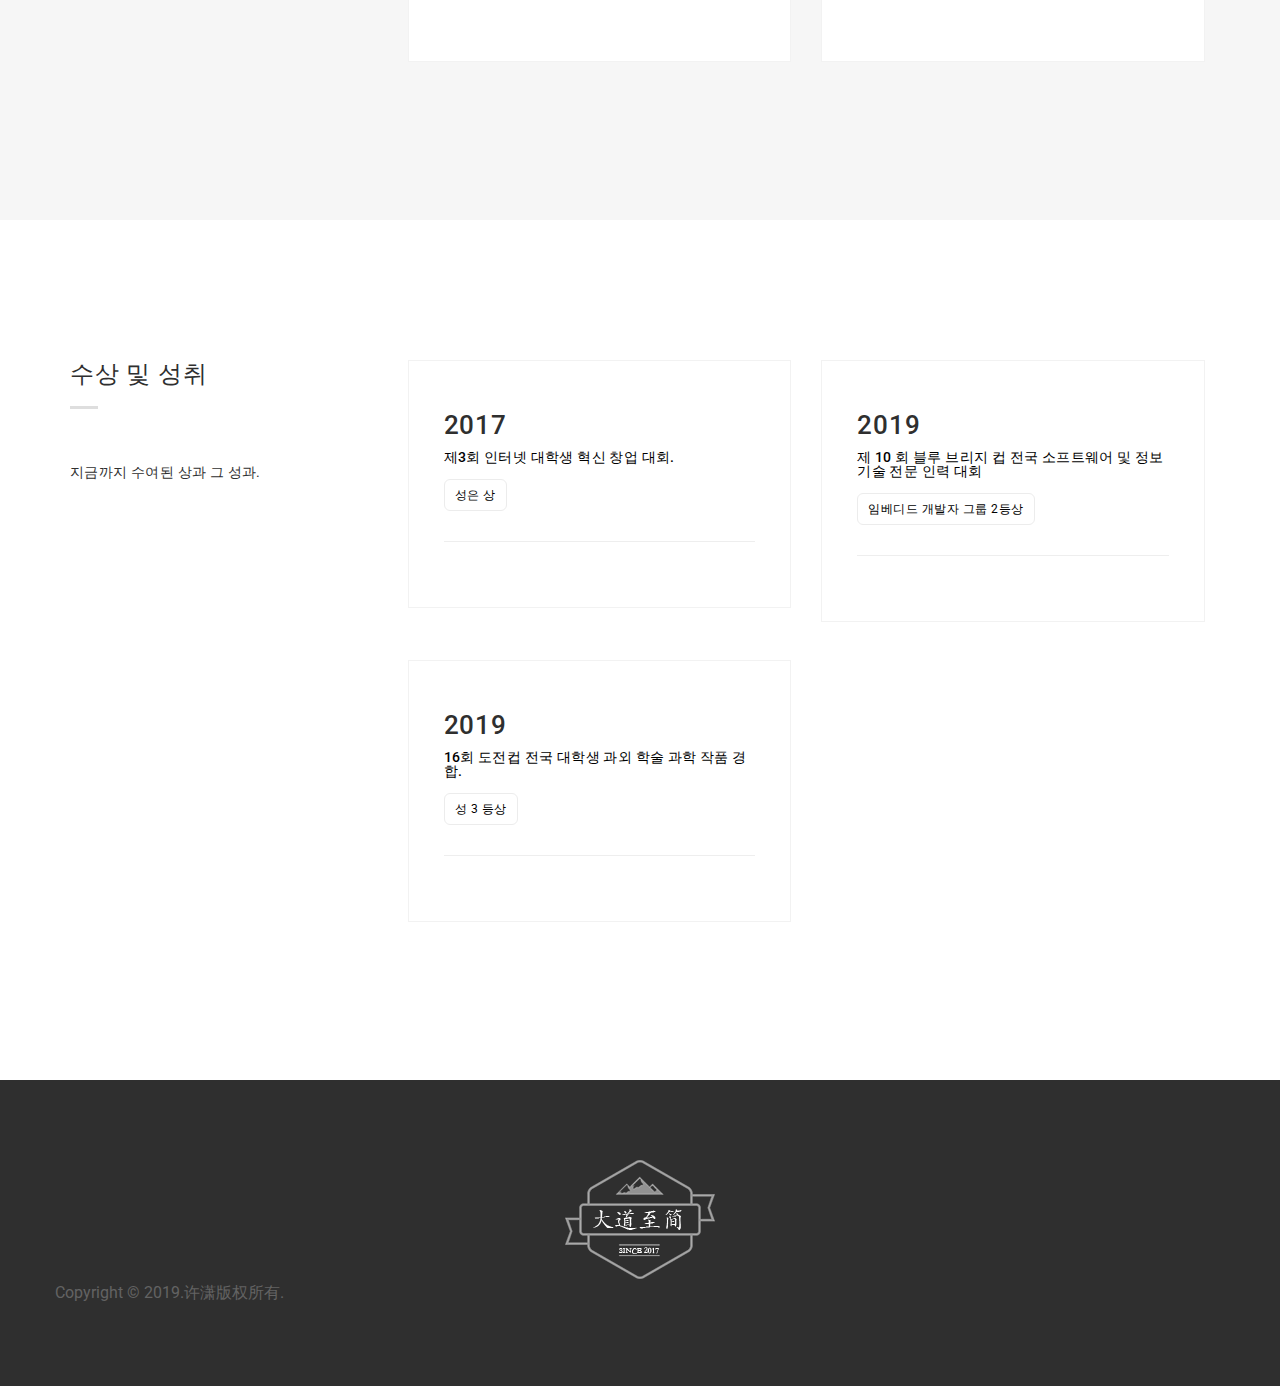
<file: kr.html>
<!DOCTYPE html>
<html lang="ko-KR">
<head>
<meta charset="utf-8">
<title>Alan 허</title>
<meta content="IE=edge" http-equiv="X-UA-Compatible">
<meta content="width=device-width, initial-scale=1" name="viewport">
<meta content="Bodo - Simple One Page Personal" name="description">
<meta content="BdgPixel" name="author">
<!--Fav-->
<link href="images/favicon.ico" rel="shortcut icon">

<!--styles-->
<link href="css/bootstrap.min.css" rel="stylesheet">
<link href="css/owl.carousel.css" rel="stylesheet">
<link href="css/owl.theme.css" rel="stylesheet">
<link href="css/magnific-popup.css" rel="stylesheet">
<link href="css/style.css" rel="stylesheet">
<link href="css/responsive.css" rel="stylesheet">

<!--fonts google-->
<link href='https://fonts.googleapis.com/css?family=Roboto+Slab:400,700' rel='stylesheet' type='text/css'>
<link href='https://fonts.googleapis.com/css?family=Roboto:400,300,500,700' rel='stylesheet' type='text/css'>
<link rel="stylesheet" href="fa/css/font-awesome.min.css">

<!--[if lt IE 9]>
   <script type="text/javascript" src="js/html5shiv.min.js"></script>
<![endif]-->
</head>
<body>
<!--PRELOADER-->
<div id="preloader">
  <div id="status">
	<img alt="logo" src="images/logo-big.png">
  </div>
</div>
<!--/.PRELOADER END-->

<!--HEADER -->
<div class="header">
  <div class="for-sticky">
	<!--LOGO-->
	<div class="col-md-2 col-xs-6 logo">
	  <a href="index.html"><img alt="logo" class="logo-nav" src="images/logo.png"></a>
	</div>
	<!--/.LOGO END-->
  </div>
  <div class="menu-wrap">
	<nav class="menu">
	  <div class="menu-list">
		<a data-scroll="" href="#home" class="active">
		  <span>홈 페이지</span>
		</a>
		<a data-scroll="" href="#about">
		  <span>나에게</span>
		</a>
		<a data-scroll="" href="#work">
		  <span>작품</span>
		</a>
		 <a data-scroll="" href="#services">
		  <span>서비스</span>
		</a>
		<a data-scroll="" href="#employement">
		  <span>업무 경험</span>
		</a>
		<a data-scroll="" href="#skill">
		  <span>专业技能</span>
		</a>
		<a data-scroll="" href="#education">
		  <span>전문 성</span>
		</a>
		<a data-scroll="" href="#awards">
		  <span>수상 및 성과</span>
		</a>
	  </div>
	</nav>
	<button class="close-button" id="close-button">메뉴 닫기</button>
  </div>
  <button class="menu-button" id="open-button">
	<span></span>
	<span></span>
	<span></span>
  </button><!--/.for-sticky-->
</div>
<!--/.HEADER END-->

<!--CONTENT WRAP-->
<div class="content-wrap">
  <!--CONTENT-->
  <div class="content">
	<!--HOME-->
	<section id="home">
	  <div class="container">
		<div class="row">
		  <div class="wrap-hero-content">
			  <div class="hero-content">
				<h1>단순 함은 매우 깊이있는 것이 다.</h1>
				<br>
				<span class="typed"></span>
				<br>
			  </div>
		  </div>
		  <div class="mouse-icon margin-20">
			<div class="scroll"></div>
		  </div>
		</div>
	  </div>
	</section>
	<!--/.HOME END-->

	<!--ABOUT-->
	<section id="about">
	  <div class="col-md-6 col-xs-12 no-pad">
		<div class="bg-about"></div>
	  </div>
	  <div class="col-md-6 col-sm-12 col-xs-12 white-col">
		<div class="row">
		  <!--OWL CAROUSEL2-->
		  <div class="owl-carousel2">
			<div class="col-md-12">
			  <div class="wrap-about">
				<div class="w-content">
				  <p class="head-about">
					한 명의 웹 엔지니어가 사용자에게가장 강력 하고 편안 한 경험을 제공 하는 것은 내가 추구 하는 것 입니다. 나는 프런트 엔드나 백 엔드를 막론 하고 단순 한아름다움을 추구 한다.
				  </p>
				  
				  <h5 class="name">
					Alan 허 : 오른쪽 슬라이드 업 연락처
				  </h5>
				  <!--<img alt="signature" src="images/001.jpg">-->
				</div>
			  </div>
			</div>
		  
			<div class="col-md-12 col-sm-12 col-xs-12 white-col">
			  <div class="row">
				<div class="col-md-8 col-md-offset-2 col-sm-8 col-sm-offset-2 col-xs-12">
				  <div class="wrap-about">
					<table class="w-content">
					  <tr>
						<td class="title">성명 </td>
						<td class="break">:</td>
						<td> Alan 허/td>
					  </tr>
					  <tr>
						<td class="title">핸드폰 </td>
						<td class="break">:</td>
						<td> +86 18587389136</td>
					  </tr>
					  <tr>
						<td class="title">Email </td>
						<td class="break">:</td>
						<td> xkevas@qq.com</td>
					  </tr>
					  <tr>
						<td class="title">주소 </td>
						<td class="break">:</td>
						<td> 윈난성 쿤밍 시 산간 지방 홍 탑 동로 2 호/상하이 시 푸둥 신구는 탕길을 동반 하여</td>
					  </tr>
					  <tr>
						<td class="title">Wechat </td>
						<td class="break">:</td>
						<td> XMSTDO 다음 주소로 문의하십시오.</td>
					  </tr>
					  <tr>
						<td class="title">QQ </td>
						<td class="break">:</td>
						<td> 953091851</td>
					  </tr>
					  <tr>
						<td class="title">Github</td>
						<td class="break">:</td>
						<td> <a href="https://github.com/xkevas24" target="_blank">여기를 클릭</a></td>
					  </tr>
					</table>
				  </div>
				</div>
			  </div>
			</div>
		  </div>
		  <!--/.OWL CAROUSEL2 END-->
		</div>
	  </div>
	</section>
	<!--/.ABOUT END-->

	<!--WORK-->
	<section class="grey-bg mar-tm-10" id="work">
	  <div class="container">
		<div class="row">
		  <div class="col-md-3">
			<h3 class="title-small">
			  <span>제 작품은</span>
			</h3>
			<p class="content-detail">
			  시스템 프로젝트의 전체 적 인 설계, 독립 적 또는 리더십 개발을 통해 다양 한 정보 관리 시스템을 구축 했 습니다. <br> <br>는 외주가있고, 독자 적으로 개발 한 역 구내의 확장 기능이있 다. 여러가지 원인이 더이상 사용 되 지 않는 경우가있 습니다.
			</p>
		  </div>
		  <div class="col-md-9 content-right">
			<!--PORTFOLIO IMAGE-->
			<ul class="portfolio-image">
			  <li class="col-md-6">
				<a href="images/bw-1.png"><img alt="image" src="images/bw-1.png">
				  <div class="decription-wrap">
					<div class="image-bg">
					   <p class="desc">목부고증 위 챗 WEB 시스템</p>
					</div>

				  </div>
				</a>
			  </li>
			  <li class="col-md-6">
				<a href="images/bw-2.png"><img alt="image" src="images/bw-2.png">
				  <div class="decription-wrap">
					<div class="image-bg">
					  <p class="desc">
						학생 서비스 시스템
					  </p>
					</div>
				  </div>
				</a>
			  </li>
			  <li class="col-md-6">
				<a href="images/bw-3.png"><img alt="image" src="images/bw-3.png">
				  <div class="decription-wrap">
					<div class="image-bg">
					  <p class="desc">
						과학 연구 관리 시스템.
					  </p>
					</div>
				  </div>
				</a>
			  </li>
			  <li class="col-md-6">
				<a href="images/bw-4.png"><img alt="image" src="images/bw-4.png">
				  <div class="decription-wrap">
					<div class="image-bg">
					  <p class="desc">
						이 씨의 약력
					  </p>
					</div>
				  </div>
				</a>
			  </li>
			  <li class="col-md-6">
				<a href="images/bw-5.png"><img alt="image" src="images/bw-5.png">
				  <div class="decription-wrap">
					<div class="image-bg">
					  <p class="desc">
						【已闭站】牛仔CMS
					  </p>  
					</div>
				  </div>
				</a>
			  </li>
			  <li class="col-md-6">
				<a href="images/bw-6.png"><img alt="image" src="images/bw-6.png">
				  <div class="decription-wrap">
					<div class="image-bg">
					  <p class="desc">
						【已闭站】牛仔NGROK
					  </p>
					</div>
				  </div>
				</a>
			  </li>
			</ul>
			<!--/.PORTFOLIO IMAGE END-->
		  </div>
		</div>
	  </div>
	</section>
	<!--/.WORK END-->

	<!--SERVICES-->
	<section class="white-bg" id="services">
	  <div class="container">
		<div class="row">
		  <div class="col-md-3">
			<h3 class="title-small">
			  <span>나는 너에게 무엇을 할 수있 습니까?</span>
			</h3>
			<p class="content-detail">
			  다음의 6가지 범주 아웃소싱 프로젝트 서비스를 제공합니다. 당신은 나의 연락처로 연락할 수 있습니다!
			</p>
		  </div>
		  <div class="col-md-9 content-right">
			<div class="row">
			  <ul class="listing-item">
				<li>
				  <div class="col-md-4 col-sm-4">
					<h3 class="icon-use">
					  c
					</h3>
					<p class="head-sm">
					  실현 가능성 검증 및 기술 시나리오 설계
					</p>
					<p class="text-grey">
					  사용자 요구 사항을 충분히 파악하고 프로젝트 실행 가능성을 분석하십시오.프로젝트 개발 기술 방안을 설계하고 사용자와 확인하세요.재빠르게 개발할 수 있습니다.
					</p>
				  </div>
				</li>

				<li>
				  <div class="col-md-4 col-sm-4">
					<h3 class="icon-use">
					  <i class="fa fa-internet-explorer" aria-hidden="true"></i>
					</h3>
					
					<p class="head-sm">
					  WEB 시스템 설계
					</p>
					<p class="text-grey">
					  프로젝트요구사항 및 시나리오에 따라 웹 시스템의아키텍처와 세부 정보를 설계 합니다. 팀이 프로젝트 작업을 완료 합니다.
					</p>
				  </div>
				</li>

				<li>
				  <div class="col-md-4 col-sm-4">
					<h3 class="icon-use">
					  d
					</h3>
					<p class="head-sm">
					  프런트 엔드 설계 권고자
					</p>
					<p class="text-grey">
					  독립 적 인 경량의 프런트 엔드 설계와 광범위 한 제품 경험을 보유 하고있 습니다. 프런트 엔드 유저 환경에 대한 정보와 자문을 제공 할 수있 습니다.
					</p>
				  </div>
				</li>
			  </ul>

			  <ul class="listing-item">
				<li>
				  <div class="col-md-4 col-sm-4">
					<h3 class="icon-use">
					  <i class="fa fa-linode" aria-hidden="true"></i>
					</h3>
					<p class="head-sm">
					  백그라운드 시스템 및 논리 처리 인터페이스 설계
					</p>
					<p class="text-grey">
					  PHP와 기타 프로그래밍 언어에 정통 하여 4 년 뒤의 개발 경험을 보유 하고있 습니다.
					</p>
				  </div>
				</li>

				<li>
				  <div class="col-md-4 col-sm-4">
					<h3 class="icon-use">
					  p
					</h3>
					<p class="head-sm">
					  제품 설계
					</p>
					<p class="text-grey">
					  4 년 WEB 제품 설계 경험이있 다. 나의 제품에 대해 다시 한 번 다시 태어났 다.
					</p>
				  </div>
				</li>

				<li>
				  <div class="col-md-4 col-sm-4">
					<h3 class="icon-use">
					  <i class="fa fa-wechat" aria-hidden="true"></i>
					</h3>
					<p class="head-sm">
					  Wechat 웹 응용 프로그램 디자인
					</p>
					<p class="text-grey">
					  2 년 Wechat 개발 경험이있 다. Wechat 서비스 계정에의존 하는 웹 응용 프로그램을 설계 할 수있 습니다.
					</p>
				  </div>
				</li>
			  </ul>

			</div>
		  </div>
		</div>
	  </div>
	</section>
	<!--/.SERVICES END-->

	<!--EMPLOYEMENT-->
	<section class="grey-bg" id="employement">
	  <div class="container">
		<div class="row">
		  <div class="col-md-3">
			<h3 class="title-small">
			  <span>업무 경험</span>
			</h3>
			<p class="content-detail">
			  나는 일하면서 그리고 현재 하고 있는 일을 했다.
			</p>
		  </div>
		  <div class="col-md-9 content-right">
			<div class="row">
			  <ul class="listing-item">
				<li>
				  <div class="col-md-6 col-sm-6">
					<div class="wrap-card">
					  <div class="card">
						<h2 class="year">
						  2017 - 2018
						</h2>
						<p class="job">
						  웹 디자이너 인턴십
						</p>
						<p class="company">
						  쑤저우 ( 蘇 州 )의 준극 네트워크과학 기술 유한 공사
						</p>
						<hr>
						<div class="text-detail">
						  <p>
							실습 기간 동안 프런트 엔드 설계 및 웹 사이트에이르 기까지 모든 설계 작업을 수행 하 며 CMS와 같은 액 세서 빌러 티를 사용 하 지 않 았 습니다. 그 동안 프런트 엔드 기술을 습득 하여 백 엔드 디자이너의 개발 뷰로 장기 적으로 활용 할 수있 었 습니다. 이후의 제품 설계는 전반 적으로고려 됩니다.
						  </p>
						</div>
					  </div>
					</div>
				  </div>
				</li>

				<li>
				  <div class="col-md-6 col-sm-6">
					<div class="wrap-card">
					  <div class="card">
						<h2 class="year">
						  2018.6 - 2019
						</h2>
						<p class="job">
						  총 기술
						</p>
						<p class="company">
						  제4회 윈난성 인터넷 대학생 혁신 창업대회
						</p>
						<hr>
						<div class="text-detail">
						  <p>
							RTMP + HLS에 대한 전체 플랫폼 스트리밍 시스템을 설계 했 습니다. 기술은이 경기에 적용 되는 생 중계와 추측이 다. 전 코스는 1080 P로 생 중계 됐 다.
						  </p>
						</div>
					  </div>
					</div>
				  </div>
				</li>
			  </ul>  
			  <ul class="listing-item">
				<li>
				  <div class="col-md-6 col-sm-6">
					<div class="wrap-card">
					  <div class="card">
						<h2 class="year">
						  2017 - 2019
						</h2>
						<p class="job">
						  2차 연구 개발 팀장
						</p>
						<p class="company">
						  현대 교육 기술 센터
						</p>
						<hr>
						<div class="text-detail">
						  <p>
							팀장과 주요 절차를 맡다.《과학 관리 시스템》을 개발하고 개인용 소프트웨어 저작권을 획득했습니다.전교를 위한 학생 서비스 시스템을 성공적으로 개발함.저작 권 번호 : 2019SR0328988
						  </p>
						</div>
					  </div>
					</div>
				  </div>
				</li>

				<li>
				  <div class="col-md-6 col-sm-6">
					<div class="wrap-card">
					  <div class="card">
						<h2 class="year">
						  2019 - NOW
						</h2>
						<p class="job">
						  기술 담당이사/CTO
						</p>
						<p class="company">
						  허난 ( 河南 ) 성 목부 정보 컨설팅 서비스
						</p>
						<hr>
						<div class="text-detail">
						  <p>
							공공 번호와 그 공공 고증 플랫폼을 개발한 목자 고증전체 정주 용자 호수 대학 시티에 원스톱 시험 지원 서비스를 제공한다.
						  </p>
						</div>
					  </div>
					</div>
				  </div>
				</li>
			  </ul>

			</div>
		  </div>
		</div>
	  </div>
	</section>
	<!--/.EMPLOYEMENT END-->

	<!--SKILLS-->
	<section class="white-bg" id="skill">
	  <div class="container">
		<div class="row">
		  <div class="col-md-3">
			<h3 class="title-small">
			  <span>전문 성</span>
			</h3>
			<p class="content-detail">
			  장기적으로 축적된 외국어 능력/프로그래밍 언어/습득한 기타 기술
			</p>
		  </div>
		  <div class="col-md-9 content-right">
			<!--SKILLST-->
			<div class="skillst">
			  <div class="skillbar" data-percent="78%">
				<div class="title head-sm">
				  HTML 5
				</div>
				<div class="count-bar">
				  <div class="count"></div>
				</div>
			  </div>
			  <div class="skillbar" data-percent="91%">
				<div class="title head-sm">
				  English
				</div>
				<div class="count-bar">
				  <div class="count"></div>
				</div>
			  </div>
			  <div class="skillbar" data-percent="58%">
				<div class="title head-sm">
				  JS
				</div>
				<div class="count-bar">
				  <div class="count"></div>
				</div>
			  </div>
			  <div class="skillbar" data-percent="100%">
				<div class="title head-sm">
				  PHP
				</div>
				<div class="count-bar">
				  <div class="count"></div>
				</div>
			  </div>
			  <div class="skillbar" data-percent="80%">
				<div class="title head-sm">
				  Photoshop
				</div>
				<div class="count-bar">
				  <div class="count"></div>
				</div>
			  </div>
			  <div class="skillbar" data-percent="81%">
				<div class="title head-sm">
				  Linux
				</div>
				<div class="count-bar">
				  <div class="count"></div>
				</div>
			  </div>
			  <div class="skillbar" data-percent="75%">
				<div class="title head-sm">
				  C#/C/JAVA
				</div>
				<div class="count-bar">
				  <div class="count"></div>
				</div>
			  </div>
			</div>
			<!--/.SKILLST END-->
		  </div>
		</div>
	  </div>
	</section>
	<!--/.SKILLS END-->

	<!--EDUCATION-->
	<section class="grey-bg" id="education">
	  <div class="container">
		<div class="row">
		  <div class="col-md-3">
			<h3 class="title-small">
			  <span>교육 기록 및 기술 자격증</span>
			</h3>
			<p class="content-detail">
			  학력 / 학위 및 기타 기술 인증
			</p>
		  </div>
		  <div class="col-md-9 content-right">
			<div class="row">
			  <ul class="listing-item">
				<li>
				  <div class="col-md-6 col-sm-6">
					<div class="wrap-card">
					  <div class="card">
						<h2 class="year">
						  2016 - 2020
						</h2>
						<p class="job">
						  사물 인터넷 공학 엔지니어링과학 학사
						</p>
						<p class="company">
						  Yunnan University
						</p>
						<hr>
						<!--<div class="text-detail">
						  <p>
							Claritas est etiam processus dynamicus, qui sequitur mutationem consuetudium lectorum. Mirum est notare quam littera gothica, quam nunc putamus parum claram, anteposuerit litterarum formas humanita per seacula quarta decima et quinta decima. Eodem modo typi, qui nunc nobis videntur parum clari, fiant sollemnes.
						  </p>
						</div>-->
					  </div>
					</div>
				  </div>
				</li>

				<li>
				  <div class="col-md-6 col-sm-6">
					<div class="wrap-card">
					  <div class="card">
						<h2 class="year">
						  2018얻다
						</h2>
						<p class="job">
						  CET6 549
						</p>
						<p class="company">
						  대학 영어 6 급 기술 인증
						</p>
						<hr>
						<!--<div class="text-detail">
						  <p>
							Claritas est etiam processus dynamicus, qui sequitur mutationem consuetudium lectorum. Mirum est notare quam littera gothica, quam nunc putamus parum claram, anteposuerit litterarum formas humanita per seacula quarta decima et quinta decima. Eodem modo typi, qui nunc nobis videntur parum clari, fiant sollemnes.
						  </p>
						</div>-->
					  </div>
					</div>
				  </div>
				</li>
			  </ul>
			  <ul class="listing-item">
				<li>
				  <div class="col-md-6 col-sm-6">
					<div class="wrap-card">
					  <div class="card">
						<h2 class="year">
						  2019얻다
						</h2>
						<p class="job">
						  네트워크 엔지니어
						</p>
						<p class="company">
						  중급 전문 기관의 전문 적 인 증서 컴퓨터 기술 및 소프트웨어 전문 기술 자격
						</p>
						<hr>
						<!--<div class="text-detail">
						  <p>
							Claritas est etiam processus dynamicus, qui sequitur mutationem consuetudium lectorum. Mirum est notare quam littera gothica, quam nunc putamus parum claram, anteposuerit litterarum formas humanita per seacula quarta decima et quinta decima. Eodem modo typi, qui nunc nobis videntur parum clari, fiant sollemnes.
						  </p>
						</div>-->
					  </div>
					</div>
				  </div>
				</li>

				<li>
				  <div class="col-md-6 col-sm-6">
					<div class="wrap-card">
					  <div class="card">
						<h2 class="year">
						  2019얻다
						</h2>
						<p class="job">
						  정보 시스템 프로젝트 관리자
						</p>
						<p class="company">
						  고급 전문 기술 자격증전국 컴퓨터 기술 및 소프트웨어 전문 기술 인증
						</p>
						<hr>
						<!--<div class="text-detail">
						  <p>
							Claritas est etiam processus dynamicus, qui sequitur mutationem consuetudium lectorum. Mirum est notare quam littera gothica, quam nunc putamus parum claram, anteposuerit litterarum formas humanita per seacula quarta decima et quinta decima. Eodem modo typi, qui nunc nobis videntur parum clari, fiant sollemnes.
						  </p>
						</div>-->
					  </div>
					</div>
				  </div>
				</li>
			  </ul>

			</div>
		  </div>
		</div>
	  </div>
	</section>
	<!--/.EDUCATION END-->


	<!--AWARDS-->
	<section class="white-bg" id="awards">
	  <div class="container">
		<div class="row">
		  <div class="col-md-3">
			<h3 class="title-small">
			  <span>수상 및 성취</span>
			</h3>
			<p class="content-detail">
			  지금까지 수여된 상과 그 성과.
			</p>
		  </div>
		  <div class="col-md-9 content-right">
			<div class="row">
			  <ul class="listing-item">
				<li>
				  <div class="col-md-6 col-sm-6">
					<div class="wrap-card">
					  <div class="card">
						<h2 class="year">
						  2017
						</h2>
						<p class="job">
						  제3회 인터넷 대학생 혁신 창업 대회.
						</p>
						<p class="company">
						  성은 상
						</p>
						<hr>
						<!--<div class="text-detail">
						  <p>
							Claritas est etiam processus dynamicus, qui sequitur mutationem consuetudium lectorum. Mirum est notare quam littera gothica, quam nunc putamus parum claram, anteposuerit litterarum formas humanita per seacula quarta decima et quinta decima. Eodem modo typi, qui nunc nobis videntur parum clari, fiant sollemnes.
						  </p>
						</div>-->
					  </div>
					</div>
				  </div>
				</li>

				<li>
				  <div class="col-md-6 col-sm-6">
					<div class="wrap-card">
					  <div class="card">
						<h2 class="year">
						  2019
						</h2>
						<p class="job">
						  제 10 회 블루 브리지 컵 전국 소프트웨어 및 정보 기술 전문 인력 대회
						</p>
						<p class="company">
						  임베디드 개발자 그룹 2등상
						</p>
						<hr>
						<!--<div class="text-detail">
						  <p>
							Claritas est etiam processus dynamicus, qui sequitur mutationem consuetudium lectorum. Mirum est notare quam littera gothica, quam nunc putamus parum claram, anteposuerit litterarum formas humanita per seacula quarta decima et quinta decima. Eodem modo typi, qui nunc nobis videntur parum clari, fiant sollemnes.
						  </p>
						</div>-->
					  </div>
					</div>
				  </div>
				</li>
			  </ul>
			  <ul class="listing-item">
				<li>
				  <div class="col-md-6 col-sm-6">
					<div class="wrap-card">
					  <div class="card">
						<h2 class="year">
						  2019
						</h2>
						<p class="job">
						  16회 도전컵 전국 대학생 과외 학술 과학 작품 경합.
						</p>
						<p class="company">
						  성 3 등상
						</p>
						<hr>
						<!--<div class="text-detail">
						  <p>
							Claritas est etiam processus dynamicus, qui sequitur mutationem consuetudium lectorum. Mirum est notare quam littera gothica, quam nunc putamus parum claram, anteposuerit litterarum formas humanita per seacula quarta decima et quinta decima. Eodem modo typi, qui nunc nobis videntur parum clari, fiant sollemnes.
						  </p>
						</div>-->
					  </div>
					</div>
				  </div>
				</li>
			  </ul>

			</div>
		  </div>
		</div>
	  </div>
	</section>
	<!--/.AWARDS END-->


	<!--FOOTER-->
	<footer>
	  <!--<div class="footer-top">
		<ul class="socials">
		  <li class="facebook">
			<a href="#" data-hover="Facebook">Facebook</a>
		  </li>
		  <li class="twitter">
			<a href="#" data-hover="Twitter">Twitter</a>
		  </li>
		  <li class="gplus">
			<a href="#" data-hover="Google +">Google +</a>
		  </li>
		</ul>
	  </div>-->

	  <div class="footer-bottom">
		<div class="container">
		  <div class="row">
			<img src="images/logo-bottom.png" alt="logo bottom" class="center-block" />Copyright &copy; 2019.许潇版权所有.
		  </div>
		</div>
	  </div>
	</footer>
	<!--/.FOOTER-END-->

  <!--/.CONTENT END-->
  </div>
<!--/.CONTENT-WRAP END-->
</div>


<script src="js/jquery-1.9.1.min.js" type="text/javascript"></script>
<script src="js/jquery.appear.js" type="text/javascript"></script>
<script src="js/bootstrap.min.js" type="text/javascript"></script>
<script src="js/classie.js" type="text/javascript"></script>
<script src="js/owl.carousel.min.js" type="text/javascript"></script>
<script src="js/jquery.magnific-popup.min.js" type="text/javascript"></script>
<script src="js/masonry.pkgd.min.js" type="text/javascript"></script>
<script src="js/masonry.js" type="text/javascript"></script>
<script src="js/smooth-scroll.min.js" type="text/javascript"></script>
<script src="js/typed.js" type="text/javascript"></script>
<script src="js/main.js" type="text/javascript"></script>
</body>
</html>
</file>
<file: css/style.css>
/*-----------------------------------------1) General--------------------------------------------------*/
@font-face {
  font-family: 'Glyphter';
  src: url('../fonts/Glyphter.eot');
  src: url('../fonts/Glyphter?#iefix') format('embedded-opentype'), url('../fonts/Glyphter.woff') format('woff'), url('../fonts/Glyphter.ttf') format('truetype'), url('../fonts/Glyphter.svg#Glyphter') format('svg');
  font-weight: normal;
  font-style: normal;
}
*,
*:after,
*:before {
  -webkit-box-sizing: border-box;
  -moz-box-sizing: border-box;
  -ms-box-sizing: border-box;
  box-sizing: border-box;
}
body,
html {
  left: 0;
  top: 0;
  margin: 0px;
  padding: 0px;
  overflow-x: hidden;
  font-family: 'Roboto', sans-serif;
  height: 100%;
  width: 100%;
}
body {
  color: #2f2f2f;
  font-size: 16px;
  line-height: 1.7;
  background-color: #fff;
}
a {
  color: #2f2f2f;
  text-decoration: none;
  transition: ease .6s;
  -webkit-transition: ease .6s;
  -moz-transition: ease .6s;
  -o-transition: ease .6s;
  -ms-transition: ease .6s;
}
a:hover {
  text-decoration: none;
  color: #818181;
}
a:focus {
  outline: none;
  color: #999999;
  text-decoration: none;
}
iframe {
  border: none;
  width: 100%;
}
img { max-width: 100%; }
*:focus {
  outline: none;
}
.copyrights{
	text-indent:-9999px;
	height:0;
	line-height:0;
	font-size:0;
	overflow:hidden;
}
/*----------------------------------------- 2) Preloader --------------------------------------------------*/
#preloader {
  position: fixed;
  top: 0;
  left: 0;
  right: 0;
  bottom: 0;
  background-color: #fff;
  z-index: 999999;
}
#status {
  width: 200px;
  height: 200px;
  position: absolute;
  left: 50%;
  top: 50%;
  background-image: url(../images/loader.gif);
  background-repeat: no-repeat;
  background-position: center center;
  text-align: center;
  margin: -40px 0 0 -100px;
}
#status img {
  text-align: center;
  margin-top: -80px;
}

/*----------------------------------------- 3) Helper --------------------------------------------------*/
.no-pad {padding: 0 !important; margin: 0 !important;}
.pad-80 {padding-top: 80px;}
.mar-t-50{margin-top: 50px !important;}
.mar-tm-10{ margin-top: -10px;}

.white-col{
  background: #ffffff;
  padding: none;
}

/*---- span -----*/
.title-small span { position: relative;}
.title-small span:after {
  content: "";
  position: absolute;
  bottom: -20px;
  height: 3px;
  background: #DEDEDE;
  width: 28px;
  left: 0;
}
.title-small-center span {position: relative;}
.title-small-center span:after {
  content: "";
  display: block;
  margin: 0 auto;
  margin-top: 20px;
  height: 3px;
  background: #DEDEDE;
  width: 28px;
  left: 0;
}
/*----- background ------*/
.grey-bg {
  background: #f6f6f6;
  padding: 120px 0;
  display: block;
}
.white-bg {
  background: #ffffff;
  padding: 120px 0;
  display: block;
}
/*-------- content --------*/
.content-detail {
  font-weight: 400;
  margin-top: 70px;
  line-height: 30px;
  font-size: 14px;
  letter-spacing: 0.4px;
}
.content-details {
  font-weight: 400;
  margin-top: 40px;
  line-height: 30px;
  font-size: 14px;
}
.pad-bottom {
  padding-bottom: 80px;
}
.text-detail {
  margin-top: 30px;
  color: #5f5f5f;
}

.listing-item{
  list-style: none;
  display: inline-block;
  width: 100%;
  padding: 0;
  margin: 0;
}

/*----------------------------------------- 4) Header --------------------------------------------------*/
.header {
  width: 100%;
  z-index: 9999;
}
.for-sticky {
  position: fixed;
  z-index: -1;
  bottom: 0;
  width: 100%;
  height: 50px;
  opacity: 0.8;
  z-index: 1;
  top: 0;
  left: 0;
  border-bottom: 1px solid #f1f1f1;
  display: block;
  padding: 0px 15px 5px 15px;
  background: #ffffff;
  -webkit-transition: all 0.3s;
  -moz-transition: all 0.3s;
  -ms-transition: all 0.3s;
  -o-transition: all 0.3s;
  transition: all 0.3s;
}
.logo-nav {
  padding: 6px 0 10px 0;
  -webkit-transition: all 0.3s;
  -moz-transition: all 0.3s;
  -ms-transition: all 0.3s;
  -o-transition: all 0.3s;
  transition: all 0.3s;
  width: 45px;
  display: block;
}
.opacity-nav {
  opacity: 0.8;
  z-index: 2;
}
/*----------- panel ----------*/
.content-wrap {
  -webkit-overflow-scrolling: touch;
  height: 100%;
  width: 100%;
}
.content {
  position: absolute;
  width: 100%;
  height: 100%;
}
.content::before {
  position: fixed;
  top: 0;
  left: 0;
  z-index: 10;
  width: 100%;
  height: 100%;
  background: rgba(0, 0, 0, 0.3);
  content: '';
  opacity: 0;
  -webkit-transform: translate3d(100%, 0, 0);
  transform: translate3d(100%, 0, 0);
  -webkit-transition: opacity 0.4s, -webkit-transform 0s 0.4s;
  transition: opacity 0.4s, transform 0s 0.4s;
  -webkit-transition-timing-function: cubic-bezier(0.7, 0, 0.3, 1);
  transition-timing-function: cubic-bezier(0.7, 0, 0.3, 1);
}
/* Menu Button */
.menu-button {
  width: 34px;
  height: 45px;
  position: fixed;
  right: 0;
  margin-top: 13px;
  margin-right: 35px;
  z-index: 1000;
  padding: 0;
  cursor: pointer;
  background: transparent;
  border: none;
}
.menu-button span {
  display: block;
  position: absolute;
  height: 1px;
  width: 100%;
  background: #2f2f2f;
  border-radius: 9px;
  opacity: 1;
  left: 0;
}
.menu-button span:nth-child(1) {top: 0px;}

.menu-button span:nth-child(2) {top: 9px;}

.menu-button span:nth-child(3) {top: 18px;}
.menu-button:hover {opacity: 0.6;}
/* Close Button */
.close-button {
  width: 1em;
  height: 1em;
  position: absolute;
  right: 1em;
  top: 1em;
  overflow: hidden;
  text-indent: 1em;
  font-size: 0.75em;
  border: none;
  background: transparent;
  color: transparent;
}
.close-button::before,
.close-button::after {
  content: '';
  position: absolute;
  width: 3px;
  height: 100%;
  top: 0;
  left: 50%;
  background: #bdc3c7;
}
.close-button::before {
  -webkit-transform: rotate(45deg);
  transform: rotate(45deg);
}
.close-button::after {
  -webkit-transform: rotate(-45deg);
  transform: rotate(-45deg);
}
/* Menu */
.menu-wrap {
  position: fixed;
  z-index: 1001;
  width: 300px;
  height: 100%;
  right: 0;
  float: right;
  background: #2f2f2f;
  padding: 2.5em 1.5em 0;
  -webkit-transform: translate3d(300px, 0, 0);
  transform: translate3d(300px, 0, 0);
  -webkit-transition: -webkit-transform 0.4s;
  transition: transform 0.4s;
  -webkit-transition-timing-function: cubic-bezier(0.7, 0, 0.3, 1);
  transition-timing-function: cubic-bezier(0.7, 0, 0.3, 1);
}
.menu,
.menu-list {
  height: 100%;     
  overflow-x: auto;
}
.menu-list {
  -webkit-transform: translate3d(0, 100%, 0);
  transform: translate3d(0, 100%, 0);
}
.menu-list a {
  display: block;
  padding: 1.5em 0;
  -webkit-transform: translate3d(0, 500px, 0);
  transform: translate3d(0, 500px, 0);
  color: #a5a5a5;
  position: relative;
}
.menu-list a:hover, .menu-list a:active span {color: #ffffff;}
.menu-list,
.menu-list a {
  -webkit-transition: -webkit-transform 0s 0.4s;
  transition: transform 0s 0.4s;
  -webkit-transition-timing-function: cubic-bezier(0.7, 0, 0.3, 1);
  transition-timing-function: cubic-bezier(0.7, 0, 0.3, 1);
}
.menu a:nth-child(2) {
  -webkit-transform: translate3d(0, 1000px, 0);
  transform: translate3d(0, 1000px, 0);
}
.menu-list a:nth-child(3) {
  -webkit-transform: translate3d(0, 1500px, 0);
  transform: translate3d(0, 1500px, 0);
}
.menu-list a:nth-child(4) {
  -webkit-transform: translate3d(0, 2000px, 0);
  transform: translate3d(0, 2000px, 0);
}
.menu-list a:nth-child(5) {
  -webkit-transform: translate3d(0, 2500px, 0);
  transform: translate3d(0, 2500px, 0);
}
.menu-list a:nth-child(6) {
  -webkit-transform: translate3d(0, 3000px, 0);
  transform: translate3d(0, 3000px, 0);
}
.menu-list a span:nth-last-child(1){
  margin-bottom: 100px;
}
.menu-list a span {
  margin-left: 10px;
  font-weight: 400;
  font-size: 12px;
  letter-spacing: 5px;
  text-transform: uppercase;
  z-index: 2;
  position: absolute;
  margin-bottom: 20px;
  padding: 10px;
}
.menu-list a span:before{
  content: '';
  display: block;
  width: 0;
  height: 2px;
  background: #ffffff;
  -webkit-transition: width .3s ease;
  transition: width .3s ease;
  position: absolute;
  top: 50%;
  left: 0;
  -webkit-transform: translate(0,-50%);
  -ms-transform: translate(0,-50%);
  transform: translate(0,-50%);
  z-index: -1;
}
.menu-list a.active span{
  color: #ffffff !important;
}
.menu-list a.active span:before{
  width: 100%;
}

/* Shown menu */
.show-menu .menu-wrap {
  -webkit-transform: translate3d(0, 0, 0);
  transform: translate3d(0, 0, 0);
  -webkit-transition: -webkit-transform 0.8s;
  transition: transform 0.8s;
  -webkit-transition-timing-function: cubic-bezier(0.7, 0, 0.3, 1);
  transition-timing-function: cubic-bezier(0.7, 0, 0.3, 1);
}
.show-menu .menu-list,
.show-menu .menu-list a {
  -webkit-transform: translate3d(0, 0, 0);
  transform: translate3d(0, 0, 0);
  -webkit-transition: -webkit-transform 0.8s;
  transition: transform 0.8s;
  -webkit-transition-timing-function: cubic-bezier(0.7, 0, 0.3, 1);
  transition-timing-function: cubic-bezier(0.7, 0, 0.3, 1);
}
.show-menu .menu-list a {
  -webkit-transition-duration: 0.9s;
  transition-duration: 0.9s;
}
.show-menu .content::before {
  opacity: 1;
  -webkit-transition: opacity 0.8s;
  transition: opacity 0.8s;
  -webkit-transition-timing-function: cubic-bezier(0.7, 0, 0.3, 1);
  transition-timing-function: cubic-bezier(0.7, 0, 0.3, 1);
  -webkit-transform: translate3d(0, 0, 0);
  transform: translate3d(0, 0, 0);
}

/*----------------------------------------- 5) Typography --------------------------------------------------*/
h1,
h2,
h3,
h4,
h5 {
  letter-spacing: 0.8px;
  font-family: 'Roboto Slab', serif;
}
p {
  letter-spacing: 0.5px;
  font-size: 13px;
  line-height: 34px;
  font-weight: 300;
}
#home h1 {
  line-height: 40px;
  letter-spacing: 0.6px;
}
#home .typed {
  font-weight: 400;
  font-size: 16px;
  line-height: 26px;
  letter-spacing: 1.5px;
  margin: 0 auto;
  opacity: 0.6;
}
.year {
  font-size: 26px;
  font-weight: 500;
  margin-bottom: 10px;
  font-family: 'Roboto', sans-serif;
}
.job {
  font-size: 14px;
  font-weight: 500;
  line-height: 14px;
  letter-spacing: 0.4px;
  text-transform: uppercase;
  color: #000000;
}
.company {
  font-size: 12px;
  line-height: 14px;
  border: 1px solid #ececec;
  color: #000000;
  padding:8px 10px;
  border-radius: 6px;
  display: inline-block;
  margin-top: 5px;
  font-weight: 400;

}

/*----------------------------------------- 6) Hero --------------------------------------------------*/
#home {
  background: url('../images/hero1.jpeg');
  -webkit-background-size: cover;
  -moz-background-size: cover;
  -o-background-size: cover;
  background-size: cover;
  min-width: 100%;
  min-height: 100%;
  height: 100%;
  width: 100%;
  display: block;
}
.wrap-hero-content{
  width: 100%;
  height: 100%;
  position: absolute;
  top: 0;
  left: 0;
}
.hero-content{
  position: absolute;
  text-align: center;
  min-width: 300px;
  left: 50%;
  top: 50%;
  padding: 65px;
  background: rgba(255, 255, 255, 0.8);
  outline: 4px double #FFFFFF;
  outline-offset: 8px;
  -webkit-transform: translateX(-50%) translateY(-50%);
  transform: translateX(-50%) translateY(-50%);
}

/*mouse*/
.mouse-icon {
  position: absolute;
  border: 2px solid #2f2f2f;
  background: #ffffff;
  opacity: 0.8;
  border-radius: 13px;
  height: 40px;
  width: 30px;
  margin: 0 auto;
  display: block;
  left: 0;
  right: 0;
  bottom: 30px;
  z-index: 100;
}

.mouse-icon .scroll {
  -webkit-animation-name: scrolling;
  -webkit-animation-duration: 1s;
  -webkit-animation-timing-function: linear;
  -webkit-animation-delay: 0s;
  -webkit-animation-iteration-count: infinite;
  -webkit-animation-play-state: running;
  animation-name: scrolling;
  animation-duration: 1s;
  animation-timing-function: linear;
  animation-delay: 0s;
  animation-iteration-count: infinite;
  animation-play-state: running;
}
.mouse-icon .scroll {
  position: relative;
  border-radius: 10px;
  background: #2f2f2f;
  width: 4px;
  height: 8px;
  top: 4px;
  margin-left: auto;
  margin-right: auto;
}

@-webkit-keyframes scrolling  {
  0%   { top:2px;  opacity: 0;}
  30%  { top:8px; opacity: 1;}
  100% { top:16px; opacity: 0;}
}

@keyframes scrolling  {
  0%   { top:2px;  opacity: 0;}
  30%  { top:8px; opacity: 1;}
  100% { top:16px; opacity: 0;}
}


/*----- typed effect ---*/
.typed-cursor{ opacity: 0;}


/*----------------------------------------- 7) Sections --------------------------------------------------*/
/*---------- a. portfolio -----------*/
ul.portfolio-image {
  list-style: none;
  position: relative;
  width: 100%;
  padding: 0;
  margin: 0;
}
ul.portfolio-image li {
  float: left;
  display: block;
  list-style: none;
  position: relative;
  display: inline-block;
  overflow: hidden;
  padding-top: 46%;
}
ul.portfolio-image li:hover {
  cursor: pointer;
}
ul.portfolio-image li:hover img {
  -webkit-filter: grayscale(20%);
  transform: scale(1.15);
}
ul.portfolio-image li:hover .image-bg {opacity: 1;}
ul.portfolio-image li:hover .description-wrap {
  background: rgba(186, 186, 186, 0.6);
}
ul.portfolio-image li img {
  position: absolute;
  width: 100%;
  height: 100%;
  left: 0;
  top: 0;
  -webkit-filter: grayscale(100%);
  transition: filter, transform, 0.5s;
}
ul.portfolio-image li .decription-wrap {
  position: absolute;
  width: 100%;
  height: 100%;
  top: 0;
  left: 0;
  background: rgba(242, 242, 242, 0.4);
  padding: 20px;
  transition: background, 0.5s;
}
ul.portfolio-image li .image-bg {
  color: #2f2f2f;
  background: #ffffff;
  background: rgba(255, 255, 255, 0.9);
  font-size: 14px;
  text-transform: uppercase;
  width: 100%;
  height: 100%;
  display: inline-block;
  -ms-transform: translate(-50%, -50%); /* IE 9 */
  -webkit-transform: translate(-50%, -50%); /* Chrome, Safari, Opera */
  transform: translate(-50%, -50%);
  top: 50%;
  left: 50%;
  padding: 10px 0;
  position: relative;
  margin: 0 auto;
  text-align: center;
  opacity: 0;
  transition: opacity, 0.5s;
  letter-spacing: 1.5px;
  font-weight: 300;
  color: transparent;
}
ul.portfolio-image li .desc{
  position: absolute;
  z-index: 1;
  top: 45%;
  left: 0;
  display: table-cell;
  right: 0;
  text-align: center;
  color: #2f2f2f;
  font-size: 14px;
  font-weight: 700;
}


/*---------- b. service -----------*/
.icon-use {
  font-family: 'Glyphter';
  font-size: 30px;
  line-height: 20px;
  color: #818181;
  margin: 0;
}
.head-sm {
  font-size: 13px;
  letter-spacing: 1.5px;
  text-transform: uppercase;
  margin-top: 10px;
  margin-bottom: 20px;
  font-family: 'Roboto', sans-serif;
  font-weight: 700;
}
.text-grey {
  color: #434343;
  line-height: 26px;
  margin-bottom: 60px;
}
/*---------- c. experience -----------*/
.wrap-card {
  position: relative;
  box-shadow: 0px 0px 0px #818181;
  transition: all 0.2s ease 0s;
  -webkit-transform: translateY(0px) translateX(0px);
}
.wrap-card:before,
.wrap-card:after {
  display: inline-block;
  position: absolute;
  content: " ";
  width: 100%;
  height: 3px;
  background: #818181;
  -webkit-transform: scaleX(0);
  transition: all 0.2s ease;
}
.wrap-card:before {
  top: 0;
  left: 0;
  -webkit-transform-origin: 0 0;
}
.wrap-card:after {
  bottom: 0;
  left: 0;
  -webkit-transform-origin: 100% 0;
}
.wrap-card:hover {
  box-shadow: 20px 20px 0px #818181;
  -webkit-transform: translateY(-10px) translateX(-10px);
  transition: all 0.2s ease 0.4s;
}
.wrap-card:hover:after,
.wrap-card:hover:before {
  -webkit-transform: scaleX(1);
}
.card {
  background: #ffffff;
  padding: 30px 35px 45px 35px;
  margin-bottom: 30px;
  border: 1px solid rgba(129, 129, 129, 0.1);
}
.card:before,
.card:after {
  display: inline-block;
  position: absolute;
  content: " ";
  width: 3px;
  height: 100%;
  background: #818181;
  -webkit-transform: scaleY(0);
  transition: all 0.2s ease 0.2s;
}
.card:before {
  top: 0;
  left: 0;
  -webkit-transform-origin: 0 100%;
}
.card:after {
  top: 0;
  right: 0;
  -webkit-transform-origin: 0 0;
}
.card:hover:after,
.card:hover:before {
  -webkit-transform: scaleY(1);
}
/*---------- d. testimonial -----------*/
#testimonial {
  background-image: url(../images/testimonial-bg.jpg);
  -webkit-background-size: cover;
  -moz-background-size: cover;
  -o-background-size: cover;
  background-size: cover;
  background-repeat: no-repeat;
  position: relative;
  padding: 0;
  margin: 0;
  width: 100%;
  height: 550px;
}
.list-testimonial {
  display: block;
  width: 100%;
}
.list-testimonial .content-testimonial {
  text-align: center;
  color: #ffffff;
}
.list-testimonial .content-testimonial .testi {
  font-size: 16px;
  line-height: 46px;
  letter-spacing: 2px;
}
.list-testimonial .content-testimonial .people {
  font-size: 14px;
  margin-top: 30px;
  letter-spacing: 2px;
  color: #B7B7B7;
  font-weight: 700;
}
.mask-testimonial{
  background-color: rgba(47, 47, 47, 0.7);
  height: 100%;
  left: 0;
  position: absolute;
  top: 0;
  width: 100%;
}
.wrap-testimonial{
  z-index: 1;
  position: relative;
}
/*-------------- e. blog -------------*/
.grid {margin-top: 60px;}
.grid:after {
  content: '';
  display: block;
  clear: both;
}
.grid-item {
  width: 33.333%;
  float: left;
  top: 0px;
  left: 0px;
  overflow: hidden;
  min-height: 1px;
  padding-right: 15px;
  padding-left: 15px;
  margin-bottom: 30px;
}
.grid-item .wrap-article {
  border: 1px solid rgba(129, 129, 129, 0.1);
  background: #ffffff;
  padding: 30px 20px;
}
.grid-item .wrap-article img {
  text-align: center;
  display: block;
  margin: 0 auto;
}
.grid-item .wrap-article .img-circle {
  width: 133px;
  height: 133px;
}
.grid-item .wrap-article .fancy {
  line-height: 0.5;
  text-align: center;
  font-size: 16px;
  margin-top: 40px;
  color: #818181;
}
.grid-item .wrap-article .fancy span {
  display: inline-block;
  position: relative;
}
.grid-item .wrap-article .fancy span:before,
.grid-item .wrap-article .fancy span:after {
  content: "";
  margin-top: 1px;
  position: absolute;
  height: 5px;
  border-top: 1px solid #dedede;
  top: 0;
  width: 60%;
}
.grid-item .wrap-article .fancy span:before {
  right: 100%;
  margin-right: 5px;
}
.grid-item .wrap-article .fancy span:after {
  left: 100%;
  margin-left: 5px;
}
.grid-item .wrap-article .title {
  font-size: 16px;
  padding: 0 10px 0 10px;
  text-align: center;
  letter-spacing: 0.1;
  line-height: 26px;
  text-transform: uppercase;
  font-weight: 700;
}
.grid-item .wrap-article .title:after {
  content: "";
  display: block;
  margin: 0 auto;
  bottom: -20px;
  height: 1px;
  background: #dedede;
  width: 48px;
  left: 0;
  margin-top: 30px;
}
.grid-item .wrap-article .content-blog {
  margin-top: 30px;
  padding: 0 10px 0 10px;
  text-align: justify;
  color: #5f5f5f;
}
/*---------- f. quote -----------*/
#about{
  min-height: 650px;
  display: inline-block;
  width: 100%;
}
.bg-about {
  background: url('../images/xuxiao_grd.jpg');
  -webkit-background-size: cover;
  -moz-background-size: cover;
  -o-background-size: cover;
  background-size: cover;
  background-repeat: no-repeat;
  position: relative;
  padding: 0;
  margin: 0;
  min-height: 660px;
  width: 100%;
  height: 100%;
  float: left;
}
.wrap-about {
  height: 100%;
  width: 100%;
  position: relative;
  display: block;
  min-height: 480px;
}
.wrap-about .w-content{
  position: absolute;
  left: 50%;
  top: 50%;
  transform: translateX(-50%) translateY(-50%);
  -webkit-transform: translateX(-50%) translateY(-50%);
  -moz-transform: translateX(-50%) translateY(-50%);
  -ms-transform: translateX(-50%); 
}

.wrap-about .w-content td{
  font-size: 13px;
  font-weight: 300;
}
.wrap-about .w-content td.title{
  padding-right: 10px;
  font-weight: 500;
}
.wrap-about .w-content td.break{
  padding-right: 15px;
}
.wrap-about .w-content tr{
  height: 35px;
}
.wrap-about .head-about {
  font-size: 13px;
  line-height: 34px;
  letter-spacing: 0.5px;
  font-weight: 300;
}
.wrap-about .name {
  margin: 40px 0 20px 0;
  font-size: 14px;
}
/*---------- g. contact -----------*/
#contact {padding: 120px 0 200px 0;}
#contact form {
  margin-top: 25px;
}
#contact .slider-masks {
  background-color: rgba(129, 129, 129, 0.7);
  height: 100%;
  left: 0;
  position: absolute;
  top: 0;
  width: 100%;
}
#contact .group {
  position: relative;
  margin-bottom: 65px;
}
#contact input,
#contact textarea {
  font-size: 13px;
  padding: 10px 10px 10px 5px;
  display: block;
  width: 100%;
  border: none;
  border-bottom: 1px solid #2b2b2b;
  background: transparent;
  color: #969696;
  font-size: 13px;
}
#contact input:focus,
#contact textarea:focus {
  outline: none;
  border-bottom: none;
}
#contact label {
  color: #2b2b2b;
  font-size: 14px;
  font-weight: normal;
  position: absolute;
  pointer-events: none;
  left: 5px;
  top: 10px;
  transition: 0.2s ease all;
  -moz-transition: 0.2s ease all;
  -webkit-transition: 0.2s ease all;
}
#contact input:focus ~ label,
#contact input:valid ~ label,
#contact textarea:focus ~ label,
#contact textarea:valid ~ label {
  top: -25px;
  font-size: 12px;
  color: #818181;
}
#contact .bar {
  position: relative;
  display: block;
  width: 100%;
}
#contact .bar:before,
#contact .bar:after {
  content: '';
  height: 2px;
  width: 0;
  bottom: 1px;
  position: absolute;
  background: #818181;
  transition: 0.2s ease all;
  -moz-transition: 0.2s ease all;
  -webkit-transition: 0.2s ease all;
}
#contact .bar:before {
  left: 50%;
}
#contact .bar:after {
  right: 50%;
}
#contact input:focus ~ .bar:before,
#contact input:focus ~ .bar:after,
#contact textarea:focus ~ .bar:after,
#contact textarea:focus ~ .bar:before {
  width: 50%;
}
#contact .highlight {
  position: absolute;
  height: 60%;
  width: 100%;
  top: 25%;
  left: 0;
  pointer-events: none;
  opacity: 0.5;
}
#contact input:focus ~ .highlight,
#contact textarea:focus ~ .highlight {
  -webkit-animation: inputHighlighter 0.3s ease;
  -moz-animation: inputHighlighter 0.3s ease;
  animation: inputHighlighter 0.3s ease;
}
#contact input[type=submit] {
  border: 1px solid #2b2b2b !important;
  color: #2b2b2b;
  padding: 10px;
  font-weight: 700;
  letter-spacing: 0.9px;
  text-transform: uppercase;
  transition: 0.2s ease all;
  -moz-transition: 0.2s ease all;
  -webkit-transition: 0.2s ease all;
}
#contact input[type=submit]:hover {
  background: #2b2b2b;
  color: #ffffff;
}
@-webkit-keyframes inputHighlighter {
  from {
    background: #5264AE;
  }
  to {
    width: 0;
    background: transparent;
  }
}
@-moz-keyframes inputHighlighter {
  from {
    background: #818181;
  }
  to {
    width: 0;
    background: transparent;
  }
}
@keyframes inputHighlighter {
  from {
    background: #818181;
  }
  to {
    width: 0;
    background: transparent;
  }
}
/*-------------- h. footer ------------------*/
.footer-top{
  width: 100%;
  text-align: center;
  color: #cccccc;
  display: table;
}

.socials{
  width: 100%;
  margin: 0;
  padding: 0;
}

.socials * {
  box-sizing: border-box;
  -webkit-transition: all 0.35s ease;
  transition: all 0.35s ease;
}

.socials li {
  display: inline-block;
  list-style: outside none none;
  float: left;
  overflow: hidden;
  width: 33.33333%;
  font-size: 13px;
}

.socials a {
  padding: 0.3em 0.8em;
  color: rgba(255, 255, 255, 0.7);
  position: relative;
  display: inline-block;
  letter-spacing: 1px;
  margin: 0;
  text-decoration: none;
  padding: 25px 0;
  width: 100%;
}

.socials a:before,
.socials a:after {
  position: absolute;
  -webkit-transition: all 0.35s ease;
  transition: all 0.35s ease;
}

.socials a:before {
  bottom: 100%;
  display: block;
  height: 3px;
  width: 100%;
  content: "";
}

.socials a:after {
  padding: 0.3em 0.8em;
  position: absolute;
  bottom: 100%;
  left: 0;
  content: attr(data-hover);
  color: white;
  white-space: nowrap;
  width: 100%;
  padding: 25px 0;
}

.socials li:hover a,
.socials .current a {
  transform: translateY(100%);
}

.facebook{
  background: #969696;
  /*padding: 20px 0;*/
}
.facebook a:after{
  background-color: #527bbb;
}
.twitter{
  background: #ABABAB;
}
.twitter a:after{
  background-color: #77ccf1;
}
.gplus{
  background: #d8d8d8;
}
.gplus a:after{
  background: #dd4b39;
}

.footer-bottom{
  width: 100%;
  background: #2f2f2f;
  padding: 80px 0;
  color: #636363;
}


/*----------------------------------------- 8) Component --------------------------------------------------*/
/*---------------- a. Skills ----------------*/
.skillst {margin-top: 30px;}
.skillst .skillbar {
  width: 100%;
  height: 10px;
  background-color: #f6f6f6;
  position: relative;
  margin-bottom: 60px;
  padding: 2px;
  box-sizing: border-box;
}
.skillst .count-bar {
  width: 100%;
  height: 5px;
  width: 0px;
  position: relative;
}
.skillst .count-bar {background-color: #818181;}
.skillst .count-bar span{ font-size: 12px;}
.skillst .title {
  position: absolute;
  line-height: 25px;
  top: -35px;
  left: 0;
  padding-left: 10px;
  font-size: 12px !important;
}
.skillst .count-bar .count {
  position: absolute;
  line-height: 18px;
  top: -28px;
  right: -20px;
  width: 40px;
  height: 18px;
  color: #fff;
  text-align: center;
  background-color: #2f2f2f;
}
.skillst .count-bar .count span {
  position: relative;
  display: block;
}
.skillst .count-bar .count span:after {
  position: absolute;
  left: 50%;
  margin-left: -4px;
  top: 18px;
  content: "";
  border-left: 4px solid transparent;
  border-right: 4px solid transparent;
}
.skillst .count-bar .count { background-color: #818181;}
.skillst .count-bar .count span:after { border-top: 4px solid #818181;}
</file>
<file: css/responsive.css>
@media screen and (max-width: 480px){
	/*----- layout ----*/
	.grey-bg, .white-bg{
		padding: 40px 0; 
	}
	/*---- hero -----*/
	.hero-content{
		min-width: 280px; 
		padding: 25px;
	}
	.menu-wrap{width: 220px;}
	.mouse-icon{bottom: 5px;}

	/*---- portfolio -----*/
	ul.portfolio-image li{
		width: 100%;
		padding-top: 95%;
	}

	/*---- blog -----*/
	.grid-item {
    width: 100% !important;
    padding: 0;
  }

	/*---- quote -----*/
	.wrap-about{ 
		padding: 0 0 20px 0;
		min-height: 400px !important;
	}
	.wrap-about .w-content{
		left: 0;
    right: 0;
    width: 100%;
    top: 0;
    padding: 30px 0;
    transform: none;
	}


  /*------- testimonial -------*/
  #testimonial{ height: 700px;}

  .skillst {margin-top: 50px;}
}


@media screen and (max-width: 768px){
	/*------ header -----*/	
	.for-sticky{ padding: 0; }
	.logo-nav { margin-left: 0;}
	.menu-button{margin-right: 15px;}
	.ma-infinitypush-wrapper.ma-infinitypush-active-button.ma-infinitypush-button-right .ma-infinitypush-button{
		left: -65px;
	}
	.ma-infinitypush-wrapper{ width: 200px; }
	.ma-infinitypush-wrapper	ul > li{
			width: 200px;
		}

	/*------- home ------*/
	#home p {width: 100%;}

	/*----- portfolio -----*/
	.portfolio-image > li{
		width: 50%;
	}


  /*---- blog -----*/
	.grid-item {width: 50%;}

  /*------- about -------*/
  .bg-about{min-height: 520px;}
  .wrap-about{
  	min-height: 520px;
  	padding-bottom: 10%;
  	padding-left: 30px;
    padding-right: 30px;
  }
  .wrap-about	.head-quote{padding-top: 10%;}

  .content-right{ margin-top: 20px; }

  .text-grey{margin-bottom: 45px;}
  .skillst{ margin-top: 50px;}
	/*------ footer -----*/
  footer p{ text-align: center; }
  footer ul.social {
    margin-left: -40px;
    text-align: center;
	}
	footer ul.social li { 
		padding: 0px 10px 0px 10px;
	}
}

@media screen and (min-width: 1024px){
	.content-right {
	  margin-top: 20px;
	  padding: 0 20px 0 60px; 
	}
}
</file>
